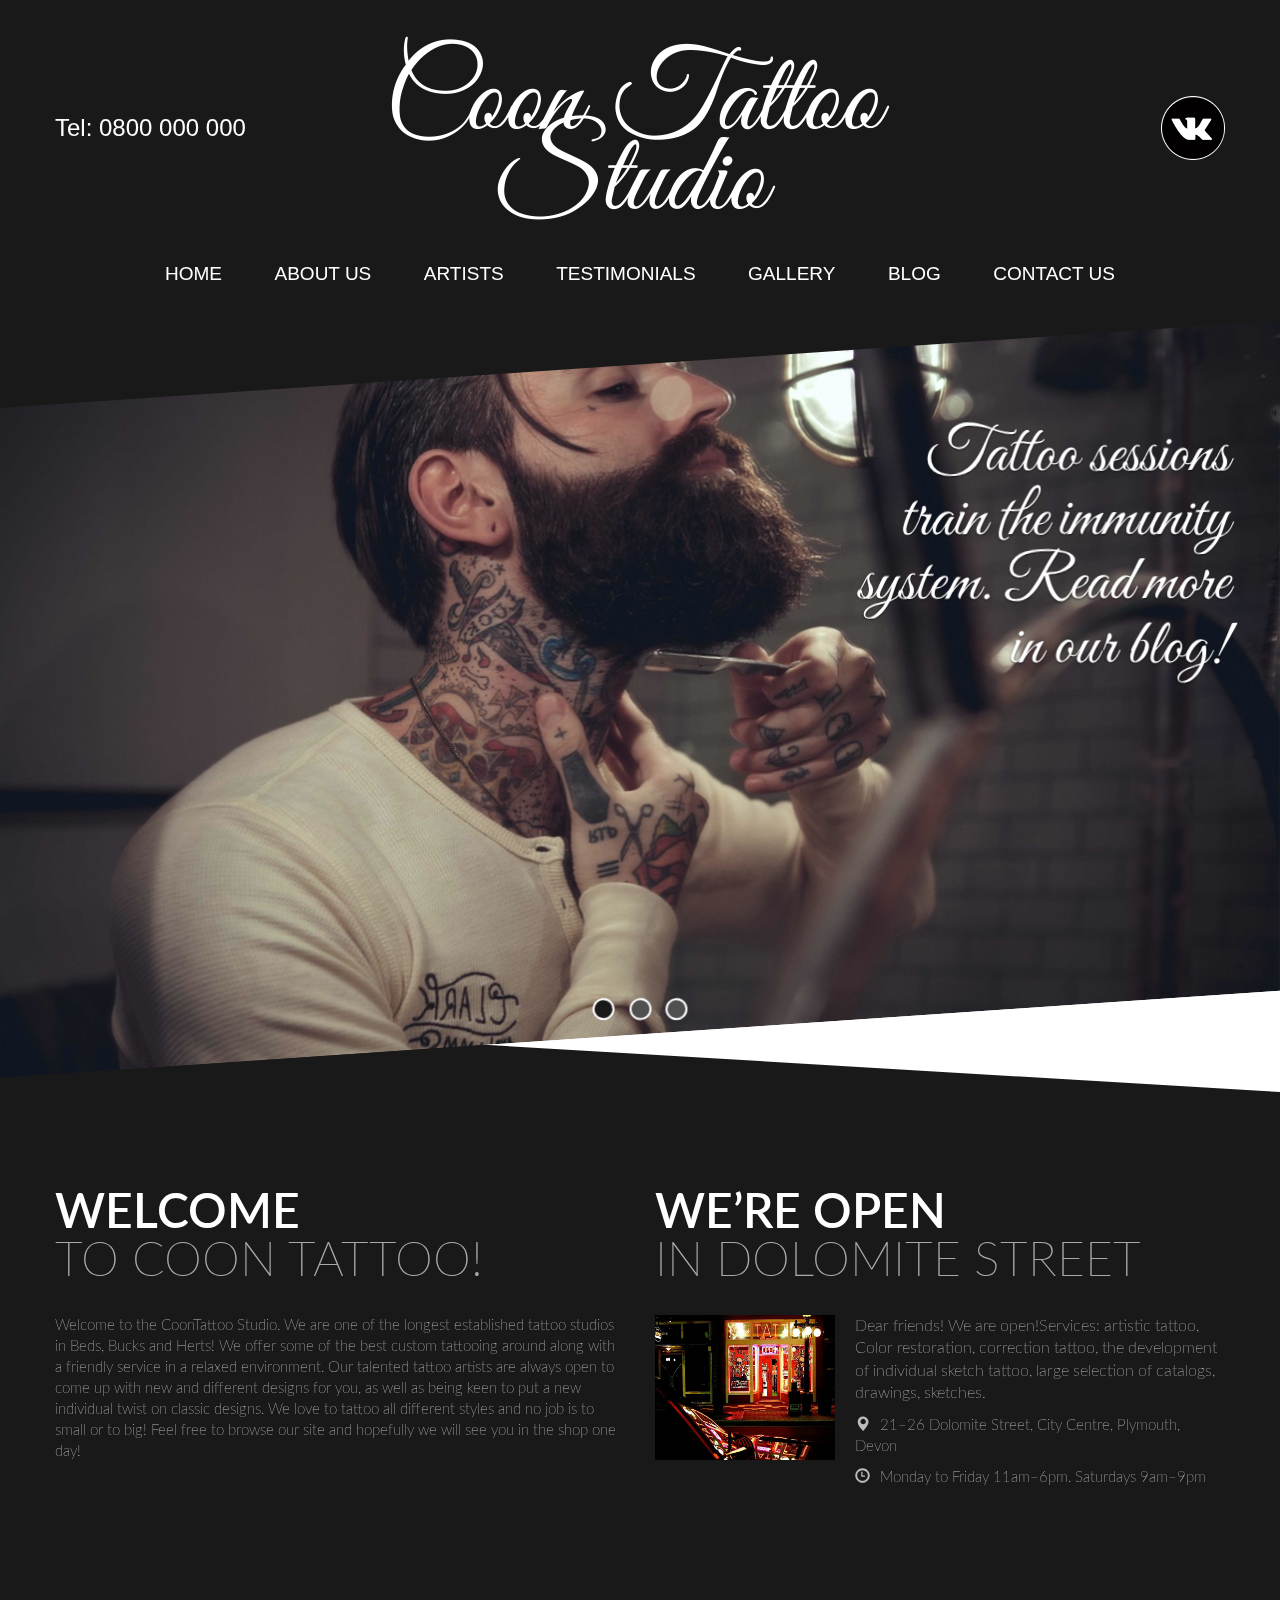
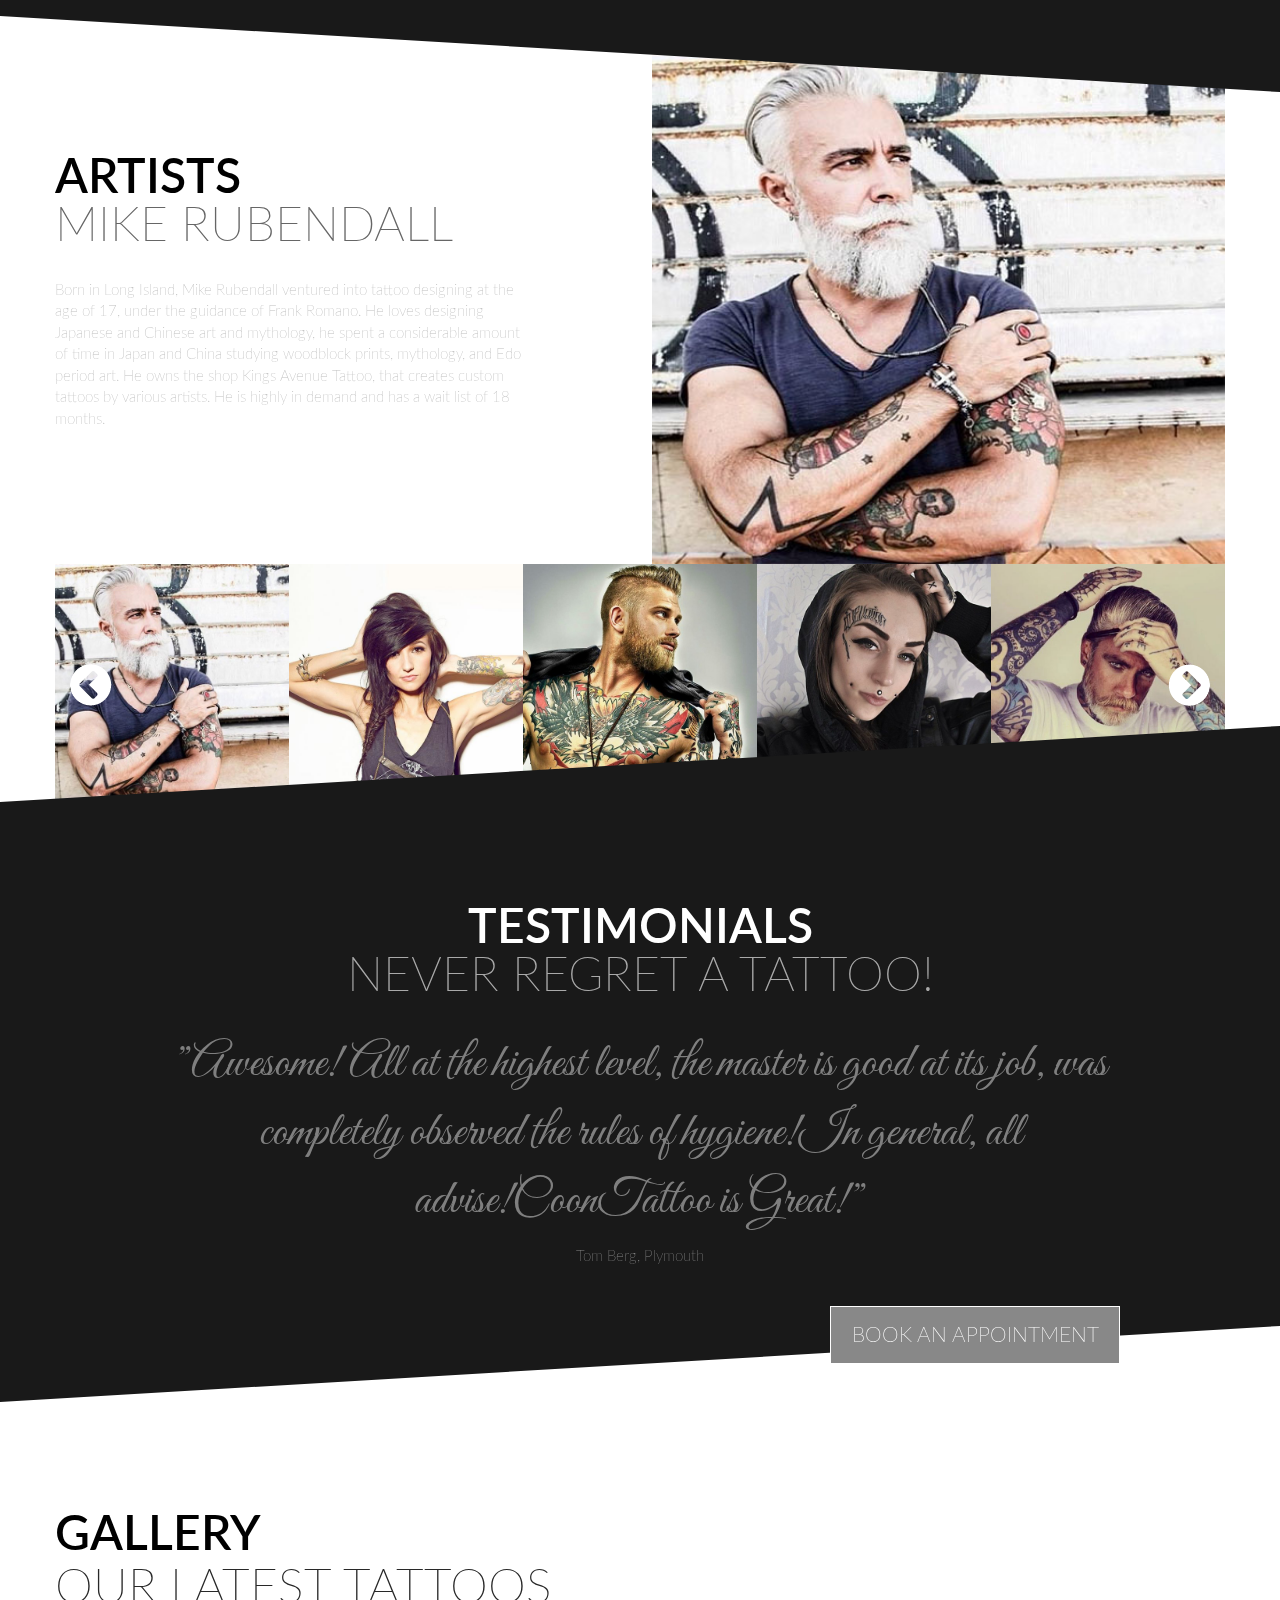
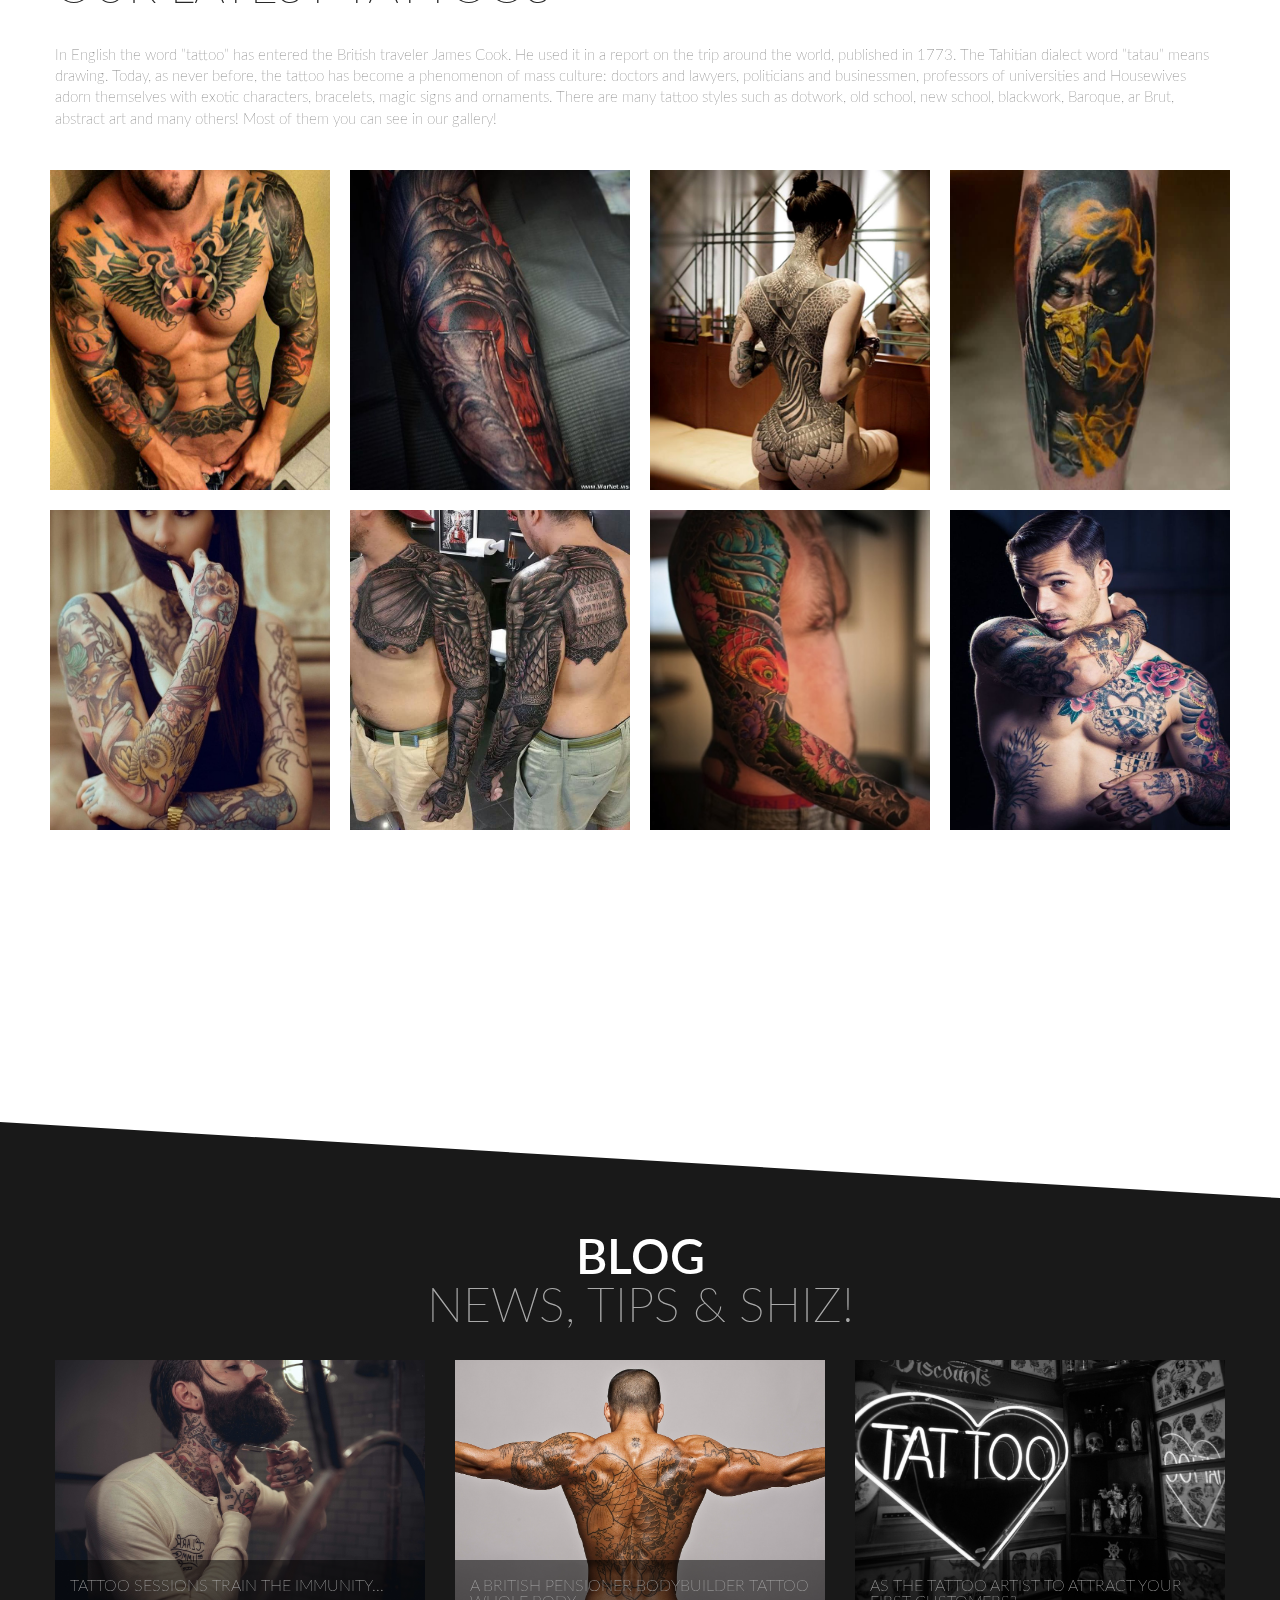
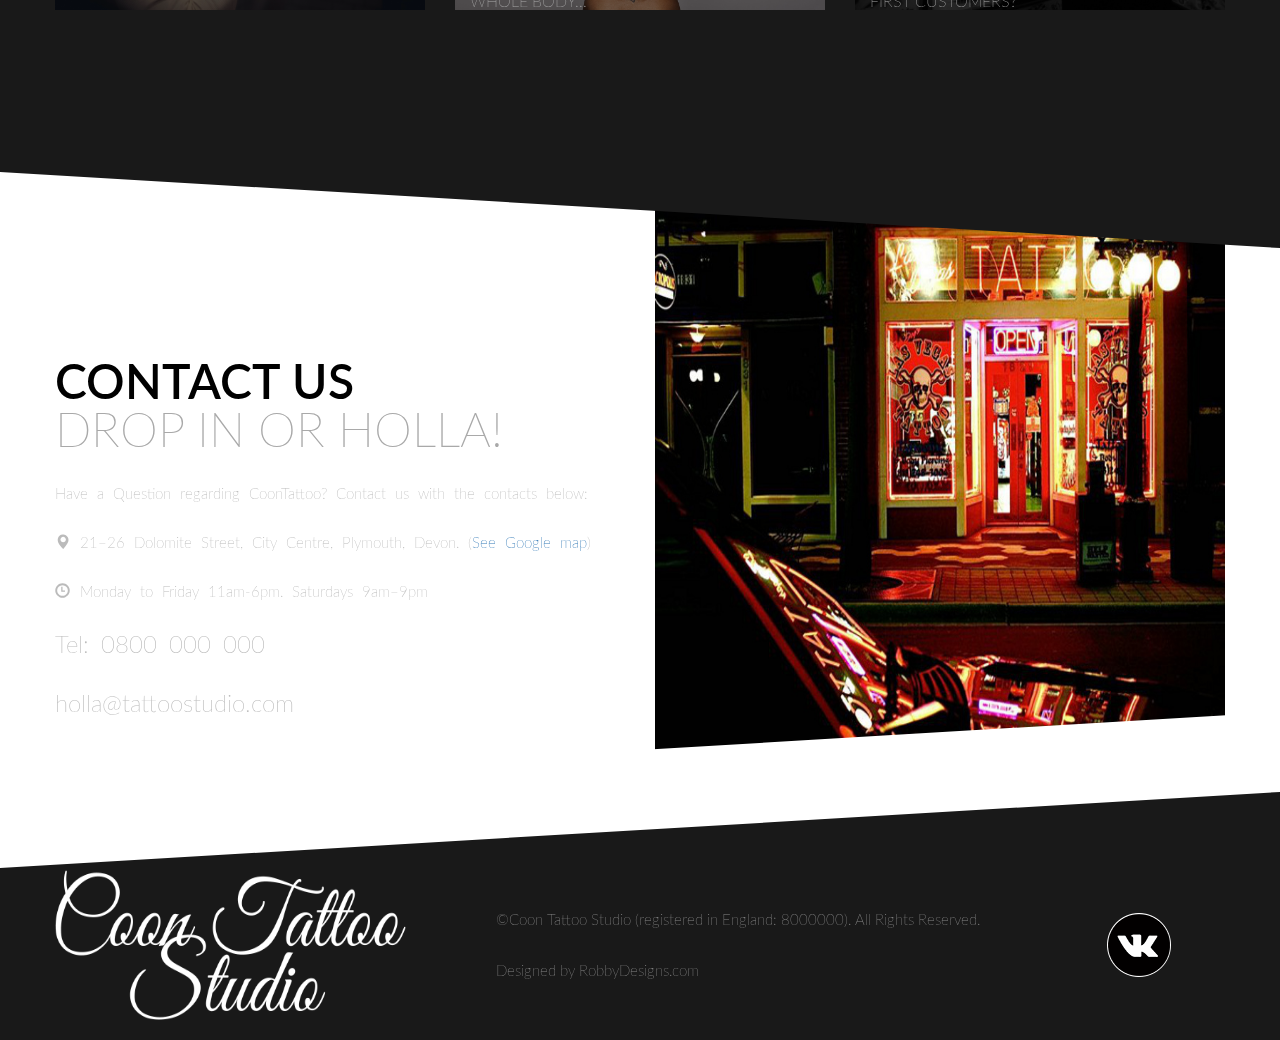
<file: index.html>
<!DOCTYPE html>
<html lang="en">
	<head>
		<meta charset="UTF-8">
		<meta http-equiv="X-UA-Compatible" content="IE=edge">
    	<meta name="viewport" content="width=device-width, initial-scale=1">
		<title>CoonTattoo Studio</title>
		<link href="bootstrap/css/bootstrap.css" rel="stylesheet">
		<link href="css/repeating-style.css" rel="stylesheet">
		<link href="css/responsive.css" rel="stylesheet">
		<link rel="shortcut icon" href="images/favicon.ico" type="image/x-icon">
		<link href="https://fonts.googleapis.com/css?family=Great+Vibes" rel="stylesheet">
 		<link rel="stylesheet" href="fancybox/jquery.fancybox.css" type="text/css" media="screen">
 		<link href="css/mainStyle.css" rel="stylesheet">
	</head>
	<body>
		<header class="main-head">
			<div class="head">
				<div class="burger" id="burger">
					<img src="images/raccoon-intro.png" alt="Coon Image Logo" title="Coon Logo">
				</div>
				<div id="TNum">Tel: 0800 000 000</div>
				<div id="logo">
					<img src="images/header/logo.png" alt="Tattoo Studio Logo" title="CoonTattoo logo">
				</div>
				<div id="VK">
					<a href="#" title="CoonTattoo VKontakte Group">
						<img src="images/header/vk_icon.png" alt="CoonTattoo VK group" title="CoonTattoo VK link">
					</a>
				</div>
			</div>
			<nav id="nav">
				<ul>
					<li><a href="index.html" title="Start Page">home</a></li>
					<li><a href="about-us.html" title="About us Page">about us</a></li>
					<li><a href="#" title="Artist Page">artists</a></li>
					<li><a href="testimonials.html" title="Testimonials Page">testimonials</a></li>
					<li><a href="gallery.html" title="Gallery Page">gallery</a></li>
					<li><a href="#" title="Blog Page">blog</a></li>
					<li><a href="contacts.html" title="Contact Us Page">contact us</a></li>
				</ul>
			</nav>
		</header>
		<div class="slider">
			<div id="slide-carousel_1" class="carousel fade" data-ride="carousel">
				<!-- Indicators -->
				<ol class="carousel-indicators">
					<li data-target="#slide-carousel_1" data-slide-to="0" class="active"></li>
					<li data-target="#slide-carousel_1" data-slide-to="1"></li>
					<li data-target="#slide-carousel_1" data-slide-to="2"></li>
				</ol>
				<!-- Wrapper for slides -->
				<div class="carousel-inner">
					<!-- Slide #1 -->
					<div class="item active">
						<img src="images/slider/img1.jpg" alt="News: tattoo and immune system" title="News: tattoo train the immune system">
						<div class="carousel-caption">
							<h3>Tattoo sessions train the immunity system. Read more in our blog!</h3>
 						</div>
					</div>
					<!-- Slide #2 -->
					<div class="item">
						<img src="images/slider/img2.jpg" alt="pensioner tattoo body" title="pensioner bodybuilder tattoo whole body">
						<div class="carousel-caption">
							<h3>A British pensioner bodybuilder tattoo whole body... Read more in our blog!</h3>
 						</div>
					</div>
					<!-- Slide #3 -->
					<div class="item">
						<img src="images/slider/img3.jpg" alt="first customers" title="How to attract new customers?">
						<div class="carousel-caption">
							<h3>How the tattoo master should attract his first customers? Read more in our blog!</h3>
 						</div>
					</div>
				</div>
			</div>
		</div>
		<section class="introduce">
			<div class="main-container">
				<div class="welcome">
					<h3><span>welcome</span><br>to coon tattoo!</h3>
					<p>Welcome to the CoonTattoo Studio. We are one of the longest established tattoo studios in Beds, Bucks and Herts! We offer some of the best custom tattooing around along with a friendly service in a relaxed environment. Our talented tattoo artists are always open to come up with new and different designs for you, as well as being keen to put a new individual twist on classic designs. We love to tattoo all different styles and no job is to small or to big! Feel free to browse our site and hopefully we will see you in the shop one day!</p>
				</div>
				<div class="street">
					<h3><span>we&#8217;re open</span><br>in dolomite street</h3>
					<img src="images/tatto-bild.jpg" alt="Tattoo Studio photo" title="Photo of CoonTattoo building">
					<div class="work-info">
						<p>Dear friends! We are open!Services: artistic tattoo, Color restoration, correction tattoo, the development of individual sketch tattoo, large selection of catalogs, drawings, sketches.</p>
						<p><span class="glyphicon glyphicon-map-marker"></span>21&#8211;26 Dolomite Street, City Centre, Plymouth, Devon</p>
						<p><span class="glyphicon glyphicon-time"></span>Monday to Friday 11am&#8211;6pm. Saturdays 9am&#8211;9pm</p>
					</div>
				</div>
			</div>
		</section>
		<section class="masters">
			<div id="slide-carousel_2" class="carousel fade" data-ride="carousel">
				<!-- Wrapper for slides -->
				<div class="carousel-inner">
					<!-- Slide #1 -->
					<div class="item active new-item">
						<div class="txt-info">
							<h3><a href="#">artists</a><br>Mike Rubendall</h3>
							<p>Born in Long Island, Mike Rubendall ventured into tattoo designing at the age of 17, under the guidance of Frank Romano. He loves designing Japanese and Chinese art and mythology, he spent a considerable amount of time in Japan and China studying woodblock prints, mythology, and Edo period art. He owns the shop Kings Avenue Tattoo, that creates custom tattoos by various artists. He is highly in demand and has a wait list of 18 months.
							</p>
						</div>
						<img src="images/masters-slider/img_1.jpg" alt="Tattoo master Mike Rubendall" title="Mike Rubendall
						posing on wall background">
					</div>
					<!-- Slide #2 -->
					<div class="item new-item">
						<div class="txt-info">
							<h3><a href="#">artists</a><br>Stephanie Tamez</h3>
							<p>Born in San Antonio, Stephanie Tamez had a degree in graphic design before she started working as a tattoo artist in San Francisco. She is currently the co-owner of Saved Tattoo, and loves designing classic, religious motifs, and typography. She also teaches tattoo design at the School of Visual Art. Her works have been on several important publications and magazines.
							</p>
						</div>
						<img src="images/masters-slider/img_2.jpg" alt="Tattoo master Stephanie Tamez" title="Stephanie Tamez photo on white background">
					</div>
					<!-- Slide #3 -->
					<div class="item new-item">
						<div class="txt-info">
							<h3><a href="#">artists</a><br>Dave Tedder</h3>	
							<p>Born in the South Carolina, Dave Tedder knew when he was 10 years old that he wanted to become a tattoo artist. He started by becoming a piercer in South Kakalac, he moved to Fort Lauderdale to continue with his apprenticeship, where he found his mentor Holden Ritchison. He loves designing on neo-traditional Americana, Japanese art, and black and gray realism. He tattoos by appointment only.
							</p>
						</div>
						<img src="images/masters-slider/img_3.jpg" alt="Tattoo master Dave Tedder" title="Dave Tedder with naked top posing for a photo">
					</div>
					<!-- Slide #4 -->
					<div class="item new-item">
						<div class="txt-info">
							<h3><a href="google.com">artists</a><br>Kat Von D</h3>
							<p>Born in Mexico, Kat Von D was greatly influenced into art by her maternal grandmother. She had her first tattoo at the age of 14, an old English ''J'' on her ankle as a tribute to a love gone by. She dropped out of school to pursue her dream and started working at Sin City Tattoo and moved to Blue Bird Tattoo in Pasadena.
							</p>
						</div>
						<img src="images/masters-slider/img_4.jpg" alt="Tattoo master Kat Von D" title="Kat Von D makes a selfie">
					</div>
					<!-- Slide #5 -->
					<div class="item new-item">
						<div class="txt-info">
							<h3><a href="#">artists</a><br>Anil Gupta</h3>
							<p>Born in India, Anil Gupta started out in the city of Mumbai, in the early 1980s, and he reminisces that he was one of the few tattoo artists in the city at that time. He moved to the U.S. to pursue his dream, where he opened his own studio Inkline in New York. He is immensely popular for his reproductions of old master painting designs, and boosts a client list of celebrities with a six-month wait list.
							</p>	
						</div>
						<img src="images/masters-slider/img_5.jpg" alt="Tattoo master Anil Gupta" title="Bearded, tattooed Anil Gupta combs his hair">
					</div>
				</div>
				<!-- slider indicators -->
				<ol class="carousel-indicators new">
					<!-- Indicator #1 -->
					<li data-target="#slide-carousel_2" data-slide-to="0" class="active">
						<img src="images/masters-slider/img_1.jpg" alt="Tattoo master Mike Rubendall" title="Mike Rubendall
						posing on wall background">
						<div class="hide-block">
							<h4>Mike Rubendall</h4>
							<p>Tattoo Master</p>
						</div>
					</li>
					<!-- Indicator #2 -->
					<li data-target="#slide-carousel_2" data-slide-to="1">
						<img src="images/masters-slider/img_2.jpg" alt="Tattoo master Stephanie Tamez" title="Stephanie Tamez photo on white background">
						<div class="hide-block">
							<h4>Stephanie Tamez</h4>
							<p>Tattoo Master</p>
						</div>
					</li>
					<!-- Indicator #3 -->
					<li data-target="#slide-carousel_2" data-slide-to="2">
						<img src="images/masters-slider/img_3.jpg" alt="Tattoo master Dave Tedder" title="Dave Tedder with naked top posing for a photo">
						<div class="hide-block">
							<h4>Dave Tedder</h4>
							<p>Tattoo Master</p>
						</div>
					</li>
					<!-- Indicator #4 -->
					<li data-target="#slide-carousel_2" data-slide-to="3">
						<img src="images/masters-slider/img_4.jpg" alt="Tattoo master Kat Von D" title="Kat Von D makes a selfie">
						<div class="hide-block">
							<h4>Kat Von D</h4>
							<p>Tattoo Master</p>
						</div>
					</li>
					<!-- Indicator #5 -->
					<li data-target="#slide-carousel_2" data-slide-to="4">
						<img src="images/masters-slider/img_5.jpg" alt="Tattoo master Anil Gupta" title="Bearded, tattooed Anil Gupta combs his hair">
						<div class="hide-block">
							<h4>Anil Gupta</h4>
							<p>Tattoo Master</p>
						</div>
					</li>
				</ol>
				<a class="carousel-control left" href="#slide-carousel_2" data-slide="prev">
				</a>
				<a class="carousel-control right" href="#slide-carousel_2" data-slide="next">
				</a>
			</div>
		</section>
		<section class="testimonials">
			<div class="active-testimonial">
				<h3><span>testimonials</span><br>never regret a tattoo!</h3>
				<p>&#8221;Awesome! All at the highest level, the master is good at its job, was completely observed the rules of hygiene!In general, all advise!CoonTattoo is Great!&#8221;</p>
				<p class="testim-author">Tom Berg, Plymouth</p>
				<div class="add-testimonial">book an appointment</div>
			</div>
		</section>
		<section class="gallery">
			<div class="gallery-title">
				<h3><span>gallery</span><br>our latest tattoos</h3>
				<p>In English the word &#8221;tattoo&#8221; has entered the British traveler James Cook. He used it in a report on the trip around the world, published in 1773. The Tahitian dialect word &#8221;tatau&#8221; means drawing. Today, as never before, the tattoo has become a phenomenon of mass culture: doctors and lawyers, politicians and businessmen, professors of universities and Housewives adorn themselves with exotic characters, bracelets, magic signs and ornaments. There are many tattoo styles such as dotwork, old school, new school, blackwork, Baroque, ar Brut, abstract art and many others! Most of them you can see in our gallery!</p>
			</div>
			<div class="container">
				<div class="row">
					<div class="col-md-3 col-sm-4 col-xs-6 thumb">
       					<a class="fancyimage" rel="group" href="images/gallery/img1.jpg">
            				<img class="img-responsive" src="images/gallery/img1.jpg" alt="men tattoo on chest" title="Beautiful color tattoo on chest">
       					</a>
      				</div>
      				<div class="col-md-3 col-sm-4 col-xs-6 thumb">
        				<a class="fancyimage" rel="group" href="images/gallery/img2.jpg">
          					<img class="img-responsive" src="images/gallery/img2.jpg" alt="colored tattoo on his arm" title="Beautiful color tattoo of the skeleton in the helmet">
        				</a>
      				</div>
      				<div class="col-md-3 col-sm-4 col-xs-6 thumb">
       					<a class="fancyimage" rel="group" href="images/gallery/img3.jpg">
            				<img class="img-responsive" src="images/gallery/img3.jpg" alt="Tattoo on the back girl" title="tattoo on the whole back of the girl">
       					</a>
      				</div>
      				<div class="col-md-3 col-sm-4 col-xs-6 thumb">
        				<a class="fancyimage" rel="group" href="images/gallery/img4.jpg">
          					<img class="img-responsive" src="images/gallery/img4.jpg" alt="mortal combat tattoo" title="Scorpion from Mortal Combat tattoo on the arm">
        				</a>
      				</div>
      				<div class="col-md-3 col-sm-4 col-xs-6 thumb">
       					<a class="fancyimage" rel="group" href="images/gallery/img5.jpg">
            				<img class="img-responsive" src="images/gallery/img5.jpg" alt="Girls tattooed arms" title="Beautiful tattoes on girl arms">
       					</a>
      				</div>
      				<div class="col-md-3 col-sm-4 col-xs-6 thumb">
        				<a class="fancyimage" rel="group" href="images/gallery/img6.jpg">
          					<img class="img-responsive" src="images/gallery/img6.jpg" alt="men tattoo on whole arm" title="Cool black tattoo on men's arm">
        				</a>
      				</div>
      				<div class="col-md-3 col-sm-4 col-xs-6 thumb">
       					<a class="fancyimage" rel="group" href="images/gallery/img7.jpg">
            				<img class="img-responsive" src="images/gallery/img7.jpg" alt="men tattoo on whole arm" title="Cool black tattoo on men's arm">
       					</a>
      				</div>
      				<div class="col-md-3 col-sm-4 col-xs-6 thumb">
        				<a class="fancyimage" rel="group" href="images/gallery/img8.jpg">
          					<img class="img-responsive" src="images/gallery/img8.jpg" alt="men tattoo on chest" title="Beautiful heart tattoo on men's chest">
        				</a>
      				</div>
				</div>
			</div>
		</section>
		<section class="blog">
			<div class="blog-container">
				<div class="blog-headding">
					<h3><span>blog</span><br>news, tips &#38; shiz!</h3>
				</div>
				<div class="blog-posts">
					<div class="first main-post">
						<div class="post-one">
							<h3>Tattoo sessions train the immunity...</h3>
							<p>Tattoo boosts immunity&#8211;repeated sessions of tattoo train the immune system...</p>
							<div class="btn"><a href="https://tattootoday.org/tattoo-history/tattoo-press/tattoo-sessions-train-the-immunity" title="News:">read post</a></div>
							<p>27 July&#8195;|&#8195;by Stevie Ipsum&#8195;|&#8195;125 comments</p>
						</div>
					</div>
					<div class="second main-post">
						<div class="post-one">
							<h3>A British pensioner bodybuilder tattoo whole body...</h3>
							<p>The British resident of Manchester, who is engaged in bodybuilding...</p>
							<div class="btn"><a href="https://tattootoday.org/tattoo-history/tattoo-press/british-bodybuilder-retired-tattooed-the-whole-body">read post</a></div>
							<p>27 July&#8195;|&#8195;by Stevie Ipsum&#8195;|&#8195;125 comments</p>
						</div>
					</div>
					<div class="third main-post">
						<div class="post-one">
							<h3>As the tattoo artist to attract your first customers?</h3>
							<p>Customer first is always very difficult, but usually not in a tattoo...</p>
							<div class="btn"><a href="http://anytattoo.ru/blog/Marketing/89.html">READ POST</a></div>
							<p>27 July&#8195;|&#8195;by Stevie Ipsum&#8195;|&#8195;125 comments</p>
						</div>
					</div>
				</div>
			</div>
		</section>
		<section class="contacts">
			<div class="contact-board">
				<div class="contact-txt">
					<h3><span>contact us</span><br>drop in or holla!</h3>
					<p>Have a Question regarding CoonTattoo? Contact us with the contacts below:</p>
					<p><span class="glyphicon glyphicon-map-marker"></span>21&#8211;26 Dolomite Street, City Centre, Plymouth, Devon. (<a href="contacts.html">See Google map</a>)</p>
					<p><span class="glyphicon glyphicon-time"></span>Monday to Friday 11am-6pm. Saturdays 9am&#8211;9pm</p>
					<p id="contact-number">Tel: 0800 000 000</p>
					<p>holla@tattoostudio.com</p>
				</div>
				<div class="contact-photo">
					<img src="images/tatto-bild.jpg" alt="CoonTattoo building" title="CoonTattoo building photo on the night">
				</div>
			</div>
		</section>
		<footer>
			<div class="white">
			</div>
			<div class="black">
				<div class="footer-content">
					<div class="footer-logo">
						<img src="images/header/logo.png" alt="Tattoo Studio Logo" title="CoonTattoo logo">
					</div>
					<div class="footer-txt">
						<p>&#169;Coon Tattoo Studio (registered in England: 8000000). All Rights Reserved.</p>
						<p>Designed by <a href="http://RobbyDesigns.com">RobbyDesigns.com</a></p>
					</div>
					<div class="footer-icon">
						<img src="images/header/vk_icon.png" alt="CoonTattoo VK group" title="CoonTattoo VK link">
					</div>
				</div>
			</div>
		</footer>
		<div id="navigation">
			<ul>
				<li class="headdings">Menu</li>
				<li><a href="index.html" title="Start Page">Home</a></li>
				<li><a href="about-us.html" title="About us Page">About us</a></li>
				<li><a href="#" title="Artist Page">Artists</a></li>
				<li><a href="testimonials.html" title="Testimonials Page">Testimonials</a></li>
				<li><a href="gallery.html" title="Gallery Page">Gallery</a></li>
				<li><a href="#" title="Blog Page">Blog</a></li>
				<li><a href="contacts.html" title="Contact Us Page">Contact us</a></li>
				<li id="cls" class="headdings">Close</li>
			</ul>
		</div>
		<script src="https://ajax.googleapis.com/ajax/libs/jquery/1.12.4/jquery.js"></script>
		<script src="bootstrap/js/bootstrap.js"></script> 
  		<script type="text/javascript" src="fancybox/jquery.fancybox.pack.js"></script> 
  		<script type="text/javascript" src="js/menu.js"></script> 
  		<script type="text/javascript"> 
   			$(document).ready(function() { 
     		$("a.fancyimage").fancybox(); 
    		}); 
  		</script>
	</body>
</html>
</file>
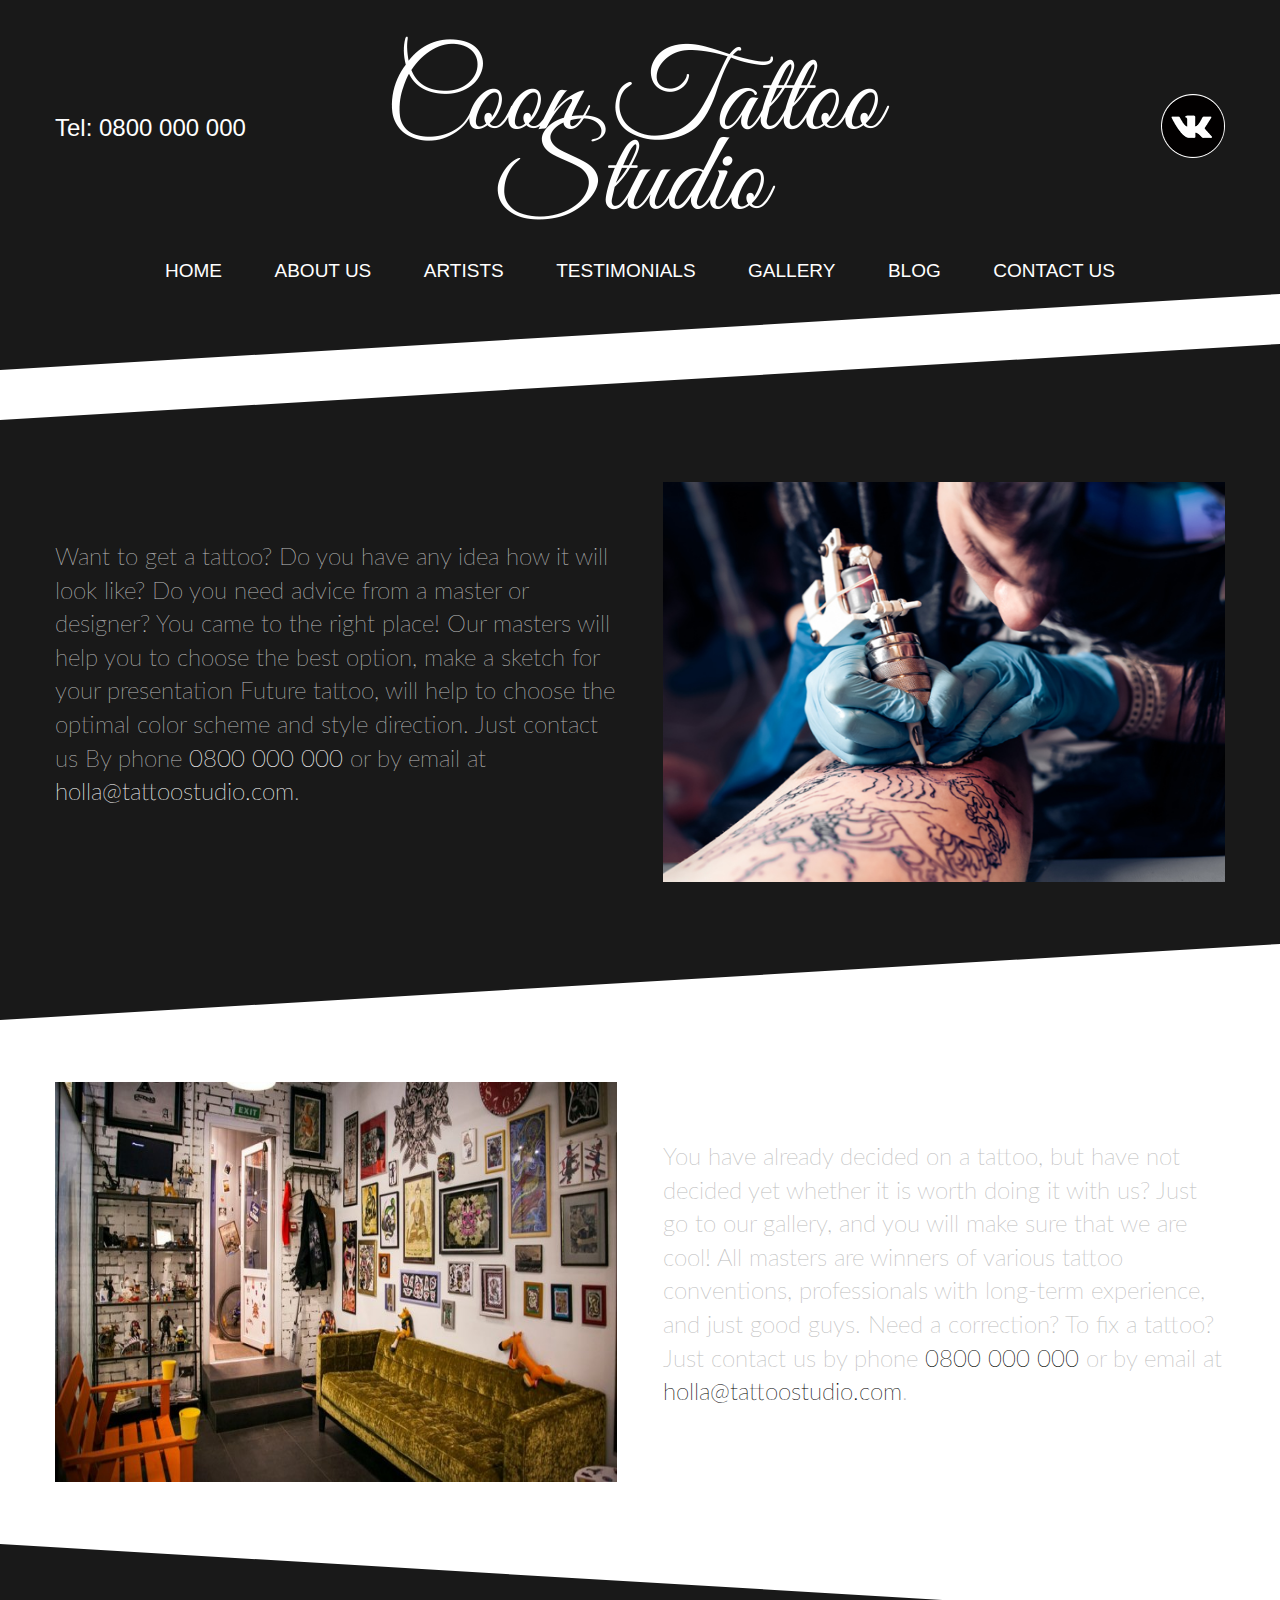
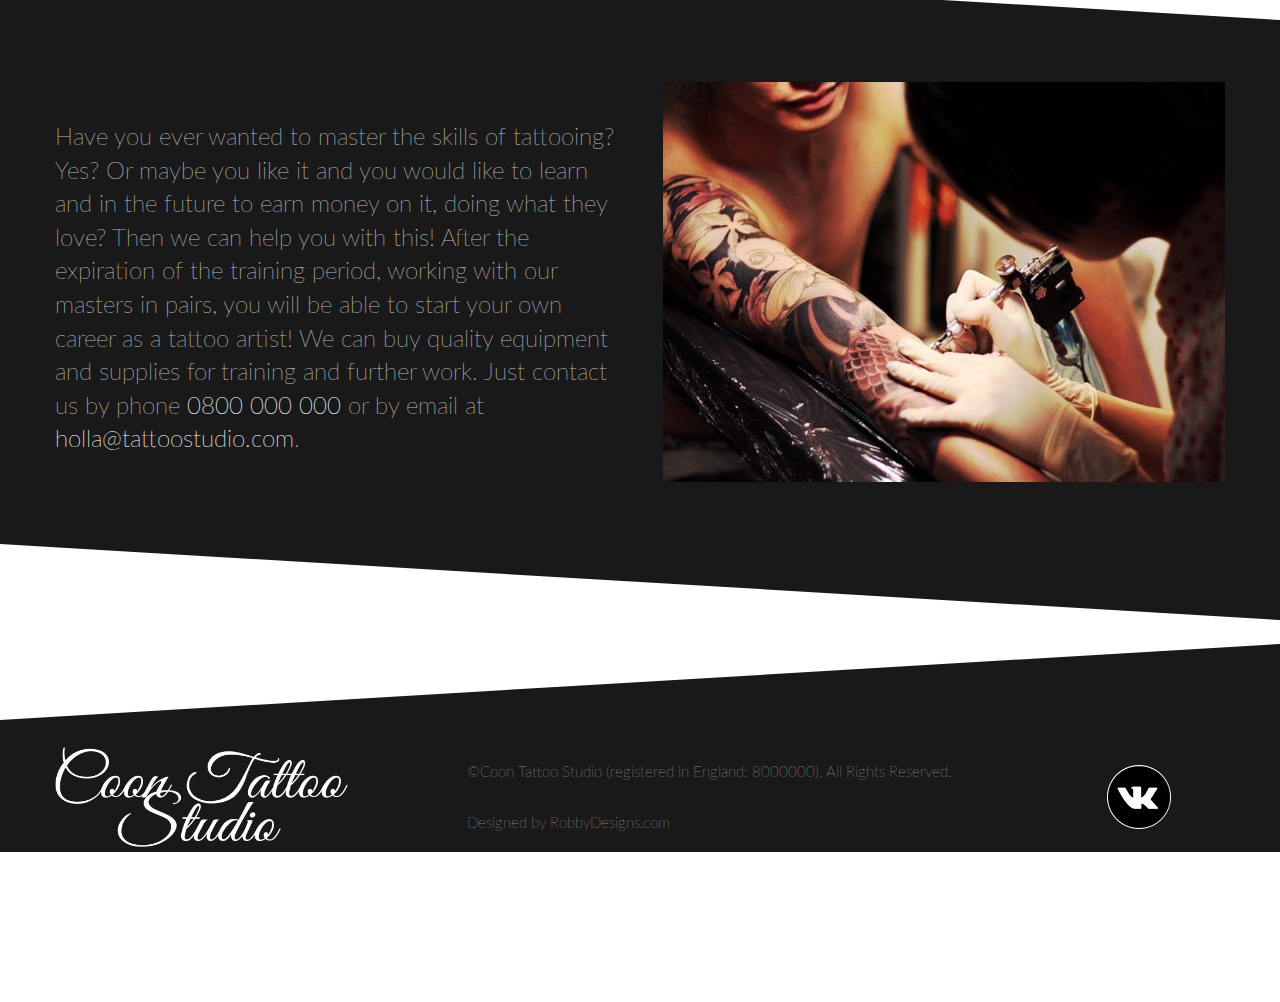
<file: about-us.html>
<!DOCTYPE html>
<html>
  <head>
    <meta charset="UTF-8">
    <meta http-equiv="X-UA-Compatible" content="IE=edge">
      <meta name="viewport" content="width=device-width, initial-scale=1">
    <title>About CoonTattoo</title>
    <link href="css/about-us-style.css" rel="stylesheet">
    <link href="css/repeating-style.css" rel="stylesheet">
    <link href="css/repeating-head-footer-style.css" rel="stylesheet">
    <link rel="shortcut icon" href="images/favicon.ico" type="image/x-icon">
    <link href="https://fonts.googleapis.com/css?family=Great+Vibes" rel="stylesheet">
  </head>
  <body>
  <header class="main-head">
        <div class="head">
          <div class="burger" id="burger">
        <img src="images/raccoon-intro.png" alt="Coon Image Logo" title="Coon Logo">
      </div>
          <div id="TNum">Tel: 0800 000 000</div>
          <div id="logo">
            <img src="images/header/logo.png" alt="Tattoo Studio Logo" title="CoonTattoo logo">
          </div>
          <div id="VK">
        <a href="#" title="CoonTattoo VKontakte Group">
          <img src="images/header/vk_icon.png" alt="CoonTattoo VK group" title="CoonTattoo VK link">
        </a>
      </div>
    </div>
    <nav id="nav">
      <ul>
        <li><a href="index.html" title="Start Page">home</a></li>
        <li><a href="about-us.html" title="About us Page">about us</a></li>
        <li><a href="#" title="Artist Page">artists</a></li>
        <li><a href="testimonials.html" title="Testimonials Page">testimonials</a></li>
        <li><a href="gallery.html" title="Gallery Page">gallery</a></li>
        <li><a href="#" title="Blog Page">blog</a></li>
        <li><a href="contacts.html" title="Contact Us Page">contact us</a></li>
      </ul>
    </nav>
    </header>
  <section class="t-style">
    <div class="container">
      <div>
        <p>Want to get a tattoo? Do you have any idea how it will look like? Do you need advice from a master or designer?
        You came to the right place! Our masters will help you to choose the best option, make a sketch for your presentation
        Future tattoo, will help to choose the optimal color scheme and style direction. Just contact us
        By phone <span>0800 000 000</span> or by email at <span>holla@tattoostudio.com</span>.</p>
      </div>
      <div class="fade">
        <img src="images/style.jpg" alt="tattoo style pic" title="tattoo style pic">
      </div>
    </div>
  </section>
  <section class="t-signup ">
    <div class="container sec">
      <div class="fade">
        <img src="images/register.jpg" alt="sign in" title="sign in pic">
      </div>
      <div>
        <p>You have already decided on a tattoo, but have not decided yet whether it is worth doing it with us? Just go to our gallery,
        and you will make sure that we are cool! All masters are winners of various tattoo conventions, professionals with long-term
        experience, and just good guys. Need a correction? To fix a tattoo? Just contact us
        by phone <span class="t-black">0800 000 000</span> or by email at <span class="t-black">holla@tattoostudio.com</span>.</p>
      </div>
    </div>
  </section>
  <section class="education">
    <div class="container third">
      <div>
        <p>Have you ever wanted to master the skills of tattooing? Yes? Or maybe you like it and you would like to learn and in the future to earn money on it, doing what they love? Then we can help you with this! After the expiration of the training period, working with our masters in pairs, you will be able to start your own career as a tattoo artist! We can buy quality equipment and supplies for training and further work. Just contact us by phone <span>0800 000 000</span> or by email at <span>holla@tattoostudio.com</span>.</p>
      </div>
      <div class="fade">
        <img src="images/education.jpg" alt="tattoo education" title="tattoo education pic">
      </div>
    </div>
  </section>
  <footer>
    <div class="white">
    </div>
    <div class="black">
      <div class="footer-content">
        <div class="footer-logo">
          <img src="images/header/logo.png" alt="Tattoo Studio Logo" title="CoonTattoo logo">
        </div>
        <div class="footer-txt">
          <p>&#169;Coon Tattoo Studio (registered in England: 8000000). All Rights Reserved.</p>
          <p>Designed by <a href="http://RobbyDesigns.com">RobbyDesigns.com</a></p>
        </div>
        <div class="footer-icon">
          <img src="images/header/vk_icon.png" alt="CoonTattoo VK group" title="CoonTattoo VK link">
        </div>
      </div>
    </div>
  </footer>
  <div id="navigation">
    <ul>
      <li class="headdings">Menu</li>
      <li><a href="index.html" title="Start Page">Home</a></li>
      <li><a href="about-us.html" title="About us Page">About us</a></li>
      <li><a href="#" title="Artist Page">Artists</a></li>
      <li><a href="testimonials.html" title="Testimonials Page">Testimonials</a></li>
      <li><a href="gallery.html" title="Gallery Page">Gallery</a></li>
      <li><a href="#" title="Blog Page">Blog</a></li>
      <li><a href="contacts.html" title="Contact Us Page">Contact us</a></li>
      <li id="cls" class="headdings">Close</li>
    </ul>
  </div>
  <script type="text/javascript" src="js/menu.js"></script>
  </body>
</html>
</file>
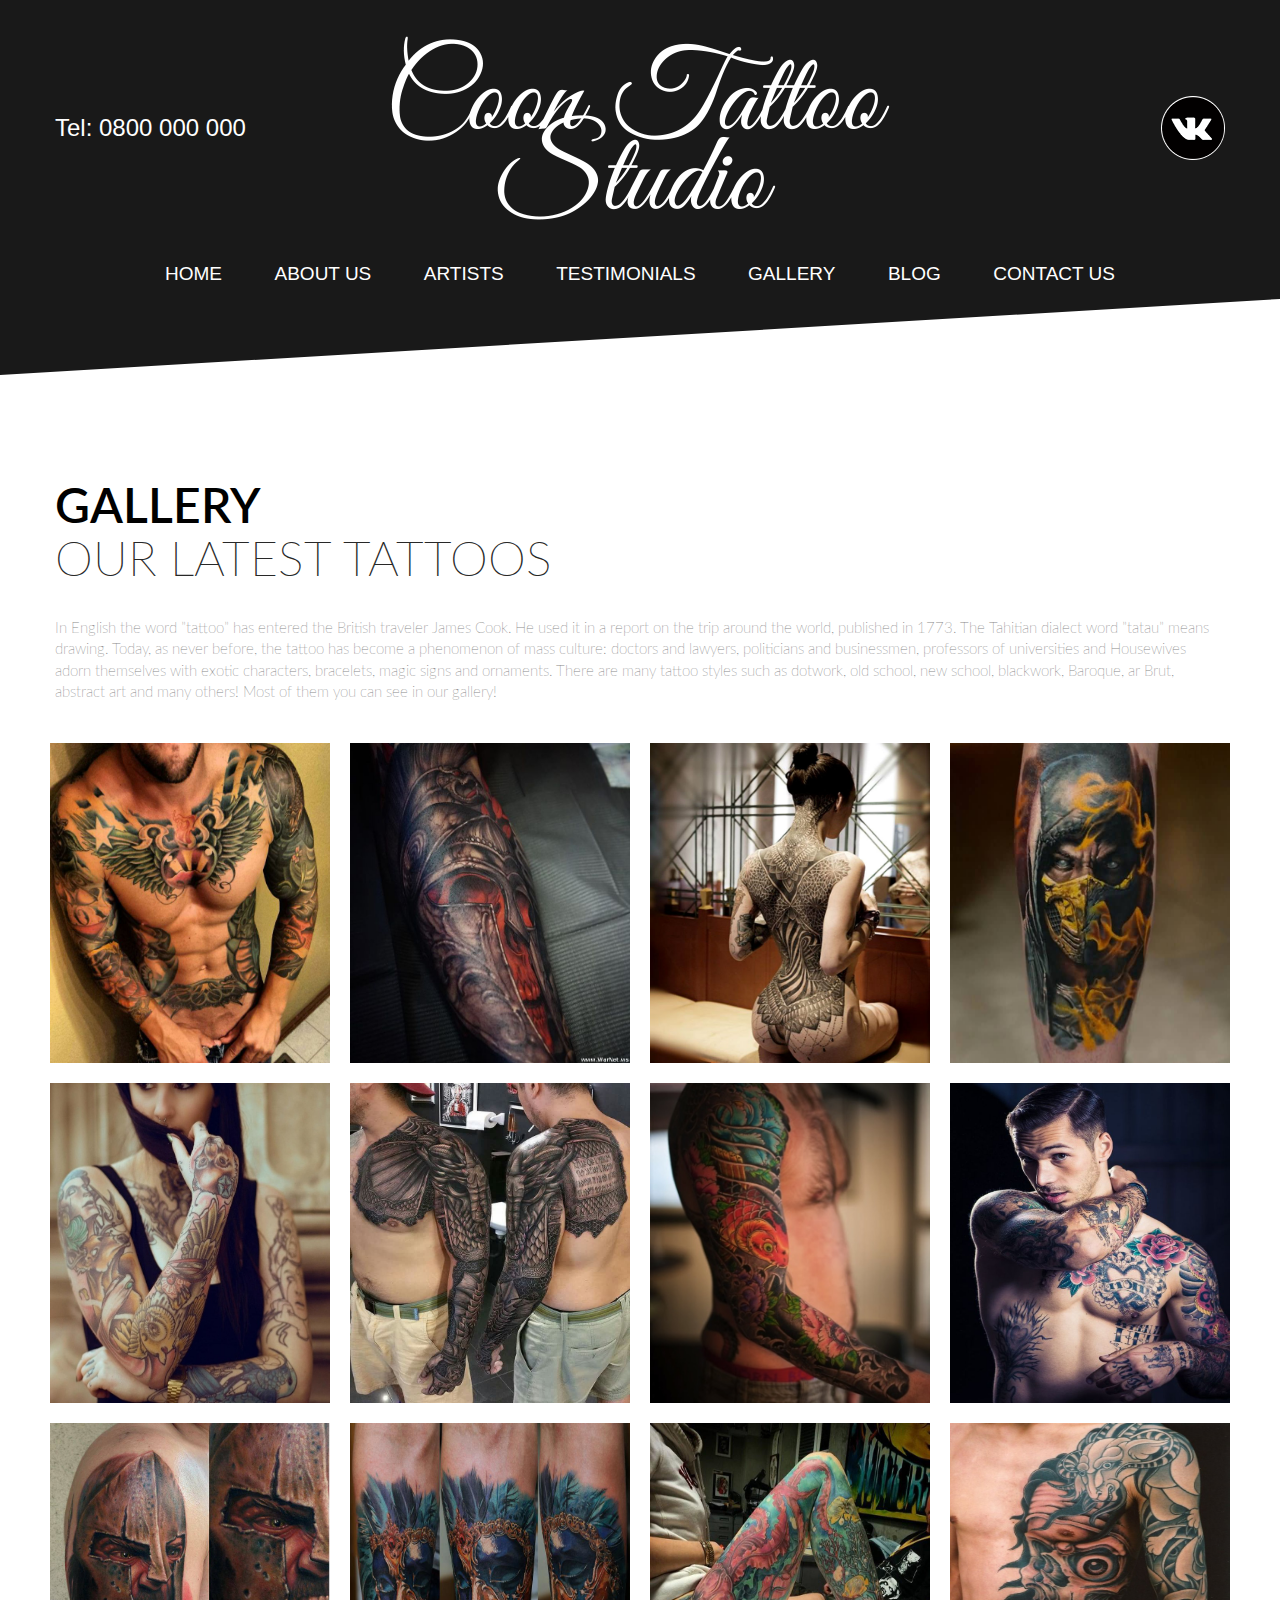
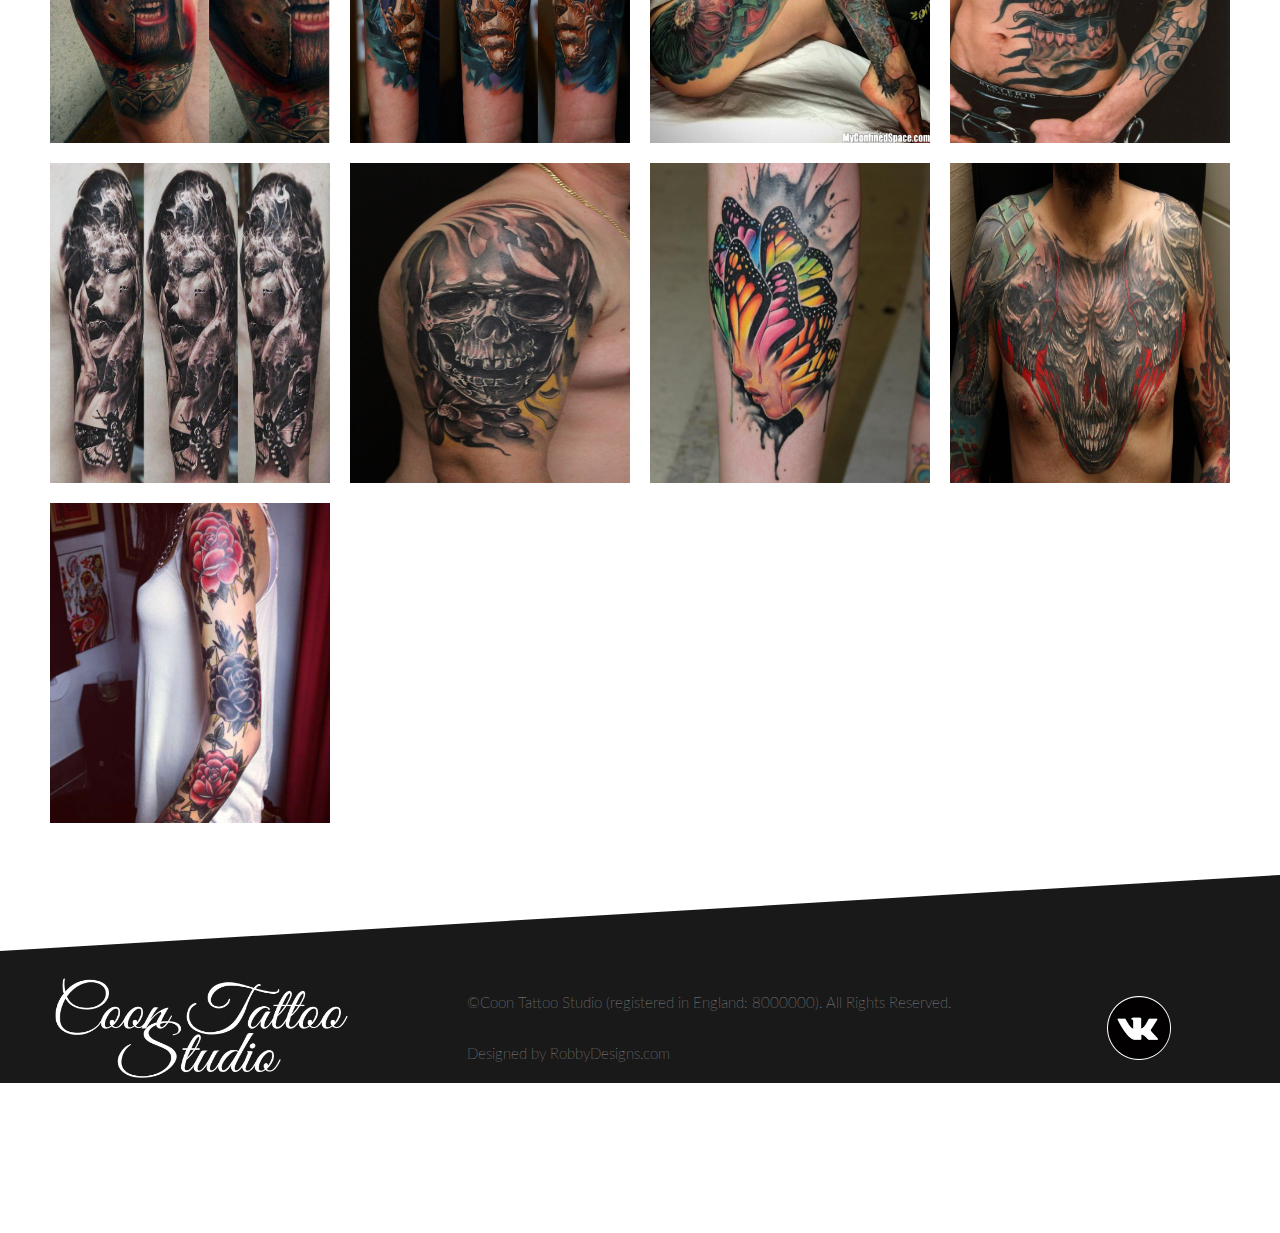
<file: gallery.html>
<!DOCTYPE html>
<html lang="en">
	<head>
		<meta charset="UTF-8">
		<meta http-equiv="X-UA-Compatible" content="IE=edge">
    <meta name="viewport" content="width=device-width, initial-scale=1">
		<title>CoonTattoo Gallery</title>
		<link href="bootstrap/css/bootstrap.css" rel="stylesheet">
    <link href="css/gallery-page-styles.css" rel="stylesheet">
    <link href="css/repeating-style.css" rel="stylesheet">
		<link href="css/repeating-head-footer-style.css" rel="stylesheet">
		<link rel="shortcut icon" href="images/favicon.ico" type="image/x-icon">
		<link href="https://fonts.googleapis.com/css?family=Great+Vibes" rel="stylesheet">
 		<link rel="stylesheet" href="fancybox/jquery.fancybox.css" type="text/css" media="screen">
	</head>
	<body>
    <header class="main-head">
      <div class="head">
        <div class="burger" id="burger">
          <img src="images/raccoon-intro.png" alt="Coon Image Logo" title="Coon Logo">
        </div>
        <div id="TNum">Tel: 0800 000 000</div>
          <div id="logo">
            <img src="images/header/logo.png" alt="Tattoo Studio Logo" title="CoonTattoo logo">
          </div>
        <div id="VK">
          <a href="#" title="CoonTattoo VKontakte Group">
            <img src="images/header/vk_icon.png" alt="CoonTattoo VK group" title="CoonTattoo VK link">
          </a>
        </div>
      </div>
      <nav id="nav">
        <ul>
          <li><a href="index.html" title="Start Page">home</a></li>
          <li><a href="about-us.html" title="About us Page">about us</a></li>
          <li><a href="#" title="Artist Page">artists</a></li>
          <li><a href="testimonials.html" title="Testimonials Page">testimonials</a></li>
          <li><a href="gallery.html" title="Gallery Page">gallery</a></li>
          <li><a href="#" title="Blog Page">blog</a></li>
          <li><a href="contacts.html" title="Contact Us Page">contact us</a></li>
        </ul>
      </nav>
    </header>
		<section class="gallery">
			<div class="gallery-title">
				<h3><span>gallery</span><br>our latest tattoos</h3>
				<p>In English the word &#8221;tattoo&#8221; has entered the British traveler James Cook. He used it in a report on the trip around the world, published in 1773. The Tahitian dialect word &#8221;tatau&#8221; means drawing. Today, as never before, the tattoo has become a phenomenon of mass culture: doctors and lawyers, politicians and businessmen, professors of universities and Housewives adorn themselves with exotic characters, bracelets, magic signs and ornaments. There are many tattoo styles such as dotwork, old school, new school, blackwork, Baroque, ar Brut, abstract art and many others! Most of them you can see in our gallery!</p>
			</div>
      <div class="container">
      	<div class="row">
      		<div class="col-md-3 col-sm-4 col-xs-6 thumb">
       			<a class="fancyimage" rel="group" href="images/gallery/img1.jpg">
              <img class="img-responsive" src="images/gallery/img1.jpg" alt="men tattoo on chest" title="Beautiful color tattoo on chest">
       			</a>
      		</div>
      		<div class="col-md-3 col-sm-4 col-xs-6 thumb">
        		<a class="fancyimage" rel="group" href="images/gallery/img2.jpg">
          		<img class="img-responsive" src="images/gallery/img2.jpg" alt="colored tattoo on his arm" title="Beautiful color tattoo of the skeleton in the helmet">
        		</a>
      		</div>
      		<div class="col-md-3 col-sm-4 col-xs-6 thumb">
       			<a class="fancyimage" rel="group" href="images/gallery/img3.jpg">
            	<img class="img-responsive" src="images/gallery/img3.jpg" alt="Tattoo on the back girl" title="tattoo on the whole back of the girl">
       			</a>
      		</div>
  				<div class="col-md-3 col-sm-4 col-xs-6 thumb">
    				<a class="fancyimage" rel="group" href="images/gallery/img4.jpg">
      				<img class="img-responsive" src="images/gallery/img4.jpg" alt="mortal combat tattoo" title="Scorpion from Mortal Combat tattoo on the arm">
    				</a>
  				</div>
  				<div class="col-md-3 col-sm-4 col-xs-6 thumb">
   					<a class="fancyimage" rel="group" href="images/gallery/img5.jpg">
        			<img class="img-responsive" src="images/gallery/img5.jpg" alt="Girls tattooed arms" title="Beautiful tattoes on girl arms">
   					</a>
  				</div>
  				<div class="col-md-3 col-sm-4 col-xs-6 thumb">
    				<a class="fancyimage" rel="group" href="images/gallery/img6.jpg">
      				<img class="img-responsive" src="images/gallery/img6.jpg" alt="men tattoo on whole arm" title="Cool black tattoo on men's arm">
    				</a>
  				</div>
  				<div class="col-md-3 col-sm-4 col-xs-6 thumb">
   					<a class="fancyimage" rel="group" href="images/gallery/img7.jpg">
        			<img class="img-responsive" src="images/gallery/img7.jpg" alt="men tattoo on whole arm" title="Cool black tattoo on men's arm">
   					</a>
  				</div>
  				<div class="col-md-3 col-sm-4 col-xs-6 thumb">
    				<a class="fancyimage" rel="group" href="images/gallery/img8.jpg">
      				<img class="img-responsive" src="images/gallery/img8.jpg" alt="men tattoo on chest" title="Beautiful heart tattoo on men's chest">
    				</a>
  				</div>
  				<div class="col-md-3 col-sm-4 col-xs-6 thumb">
   					<a class="fancyimage" rel="group" href="images/gallery/img9.jpg">
        			<img class="img-responsive" src="images/gallery/img9.jpg" alt="men tattoo on chest" title="Beautiful color tattoo on chest">
   					</a>
  				</div>
  				<div class="col-md-3 col-sm-4 col-xs-6 thumb">
    				<a class="fancyimage" rel="group" href="images/gallery/img10.png">
      				<img class="img-responsive" src="images/gallery/img10.png" alt="colored tattoo on his arm" title="Beautiful color tattoo of the skeleton in the helmet">
    				</a>
  				</div>
  				<div class="col-md-3 col-sm-4 col-xs-6 thumb">
   					<a class="fancyimage" rel="group" href="images/gallery/img11.jpg">
      				<img class="img-responsive" src="images/gallery/img11.jpg" alt="Tattoo on the back girl" title="tattoo on the whole back of the girl">
   					</a>
  				</div>
  				<div class="col-md-3 col-sm-4 col-xs-6 thumb">
    				<a class="fancyimage" rel="group" href="images/gallery/img12.jpg">
    					<img class="img-responsive" src="images/gallery/img12.jpg" alt="mortal combat tattoo" title="Scorpion from Mortal Combat tattoo on the arm">
    				</a>
  				</div>
  				<div class="col-md-3 col-sm-4 col-xs-6 thumb">
   					<a class="fancyimage" rel="group" href="images/gallery/img13.jpg">
    				  <img class="img-responsive" src="images/gallery/img13.jpg" alt="Girls tattooed arms" title="Beautiful tattoes on girl arms">
   					</a>
  				</div>
  				<div class="col-md-3 col-sm-4 col-xs-6 thumb">
    				<a class="fancyimage" rel="group" href="images/gallery/img14.jpg">
    					<img class="img-responsive" src="images/gallery/img14.jpg" alt="men tattoo on whole arm" title="Cool black tattoo on men's arm">
    				</a>
  				</div>
  				<div class="col-md-3 col-sm-4 col-xs-6 thumb">
   					<a class="fancyimage" rel="group" href="images/gallery/img15.jpg">
      				<img class="img-responsive" src="images/gallery/img15.jpg" alt="men tattoo on whole arm" title="Cool black tattoo on men's arm">
   					</a>
  				</div>
  				<div class="col-md-3 col-sm-4 col-xs-6 thumb">
    				<a class="fancyimage" rel="group" href="images/gallery/img16.jpg">
    					<img class="img-responsive" src="images/gallery/img16.jpg" alt="men tattoo on chest" title="Beautiful heart tattoo on men's chest">
    				</a>
  				</div>
  				<div class="col-md-3 col-sm-4 col-xs-6 thumb">
   					<a class="fancyimage" rel="group" href="images/gallery/img17.jpg">
      				<img class="img-responsive" src="images/gallery/img17.jpg" alt="men tattoo on chest" title="Beautiful color tattoo on chest">
   					</a>
  	      </div>
        </div>
      </div>
		</section>
		<footer>
			<div class="white">
			</div>
			<div class="black">
				<div class="footer-content">
					<div class="footer-logo">
						<img src="images/header/logo.png" alt="Tattoo Studio Logo" title="CoonTattoo logo">
					</div>
					<div class="footer-txt">
						<p>&#169;Coon Tattoo Studio (registered in England: 8000000). All Rights Reserved.</p>
						<p>Designed by <a href="http://RobbyDesigns.com">RobbyDesigns.com</a></p>
					</div>
					<div class="footer-icon">
						<img src="images/header/vk_icon.png" alt="CoonTattoo VK group" title="CoonTattoo VK link">
					</div>
				</div>
			</div>
		</footer>
    <div id="navigation">
      <ul>
        <li class="headdings">Menu</li>
        <li><a href="index.html" title="Start Page">Home</a></li>
        <li><a href="about-us.html" title="About us Page">About us</a></li>
        <li><a href="#" title="Artist Page">Artists</a></li>
        <li><a href="testimonials.html" title="Testimonials Page">Testimonials</a></li>
        <li><a href="gallery.html" title="Gallery Page">Gallery</a></li>
        <li><a href="#" title="Blog Page">Blog</a></li>
        <li><a href="contacts.html" title="Contact Us Page">Contact us</a></li>
        <li id="cls" class="headdings">Close</li>
      </ul>
    </div>
		<script src="https://ajax.googleapis.com/ajax/libs/jquery/1.12.4/jquery.js"></script>
		<script src="bootstrap/js/bootstrap.js"></script> 
		<script type="text/javascript" src="fancybox/jquery.fancybox.pack.js"></script>
    	<script type="text/javascript" src="js/menu.js"></script>  
		<script type="text/javascript"> 
 			$(document).ready(function() { 
   		$("a.fancyimage").fancybox(); 
  		}); 
		</script>
	</body>
</html>
</file>
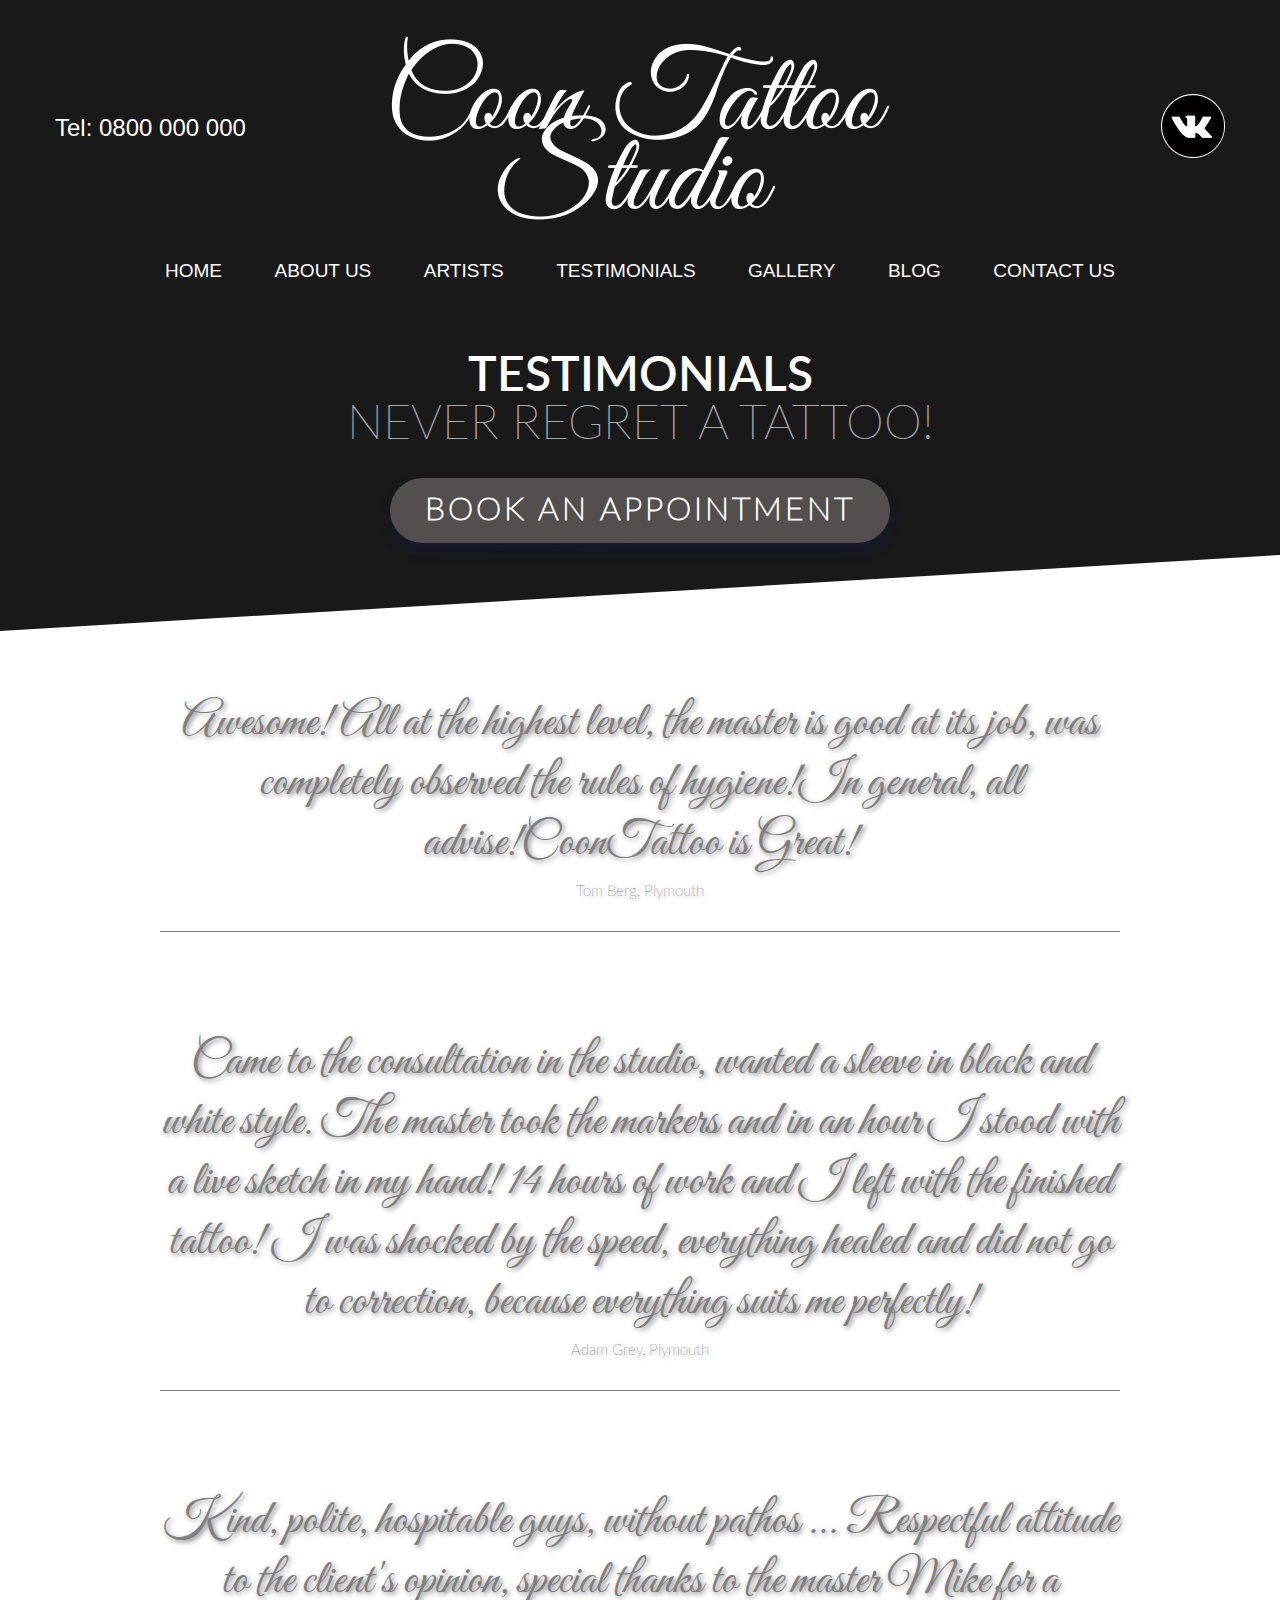
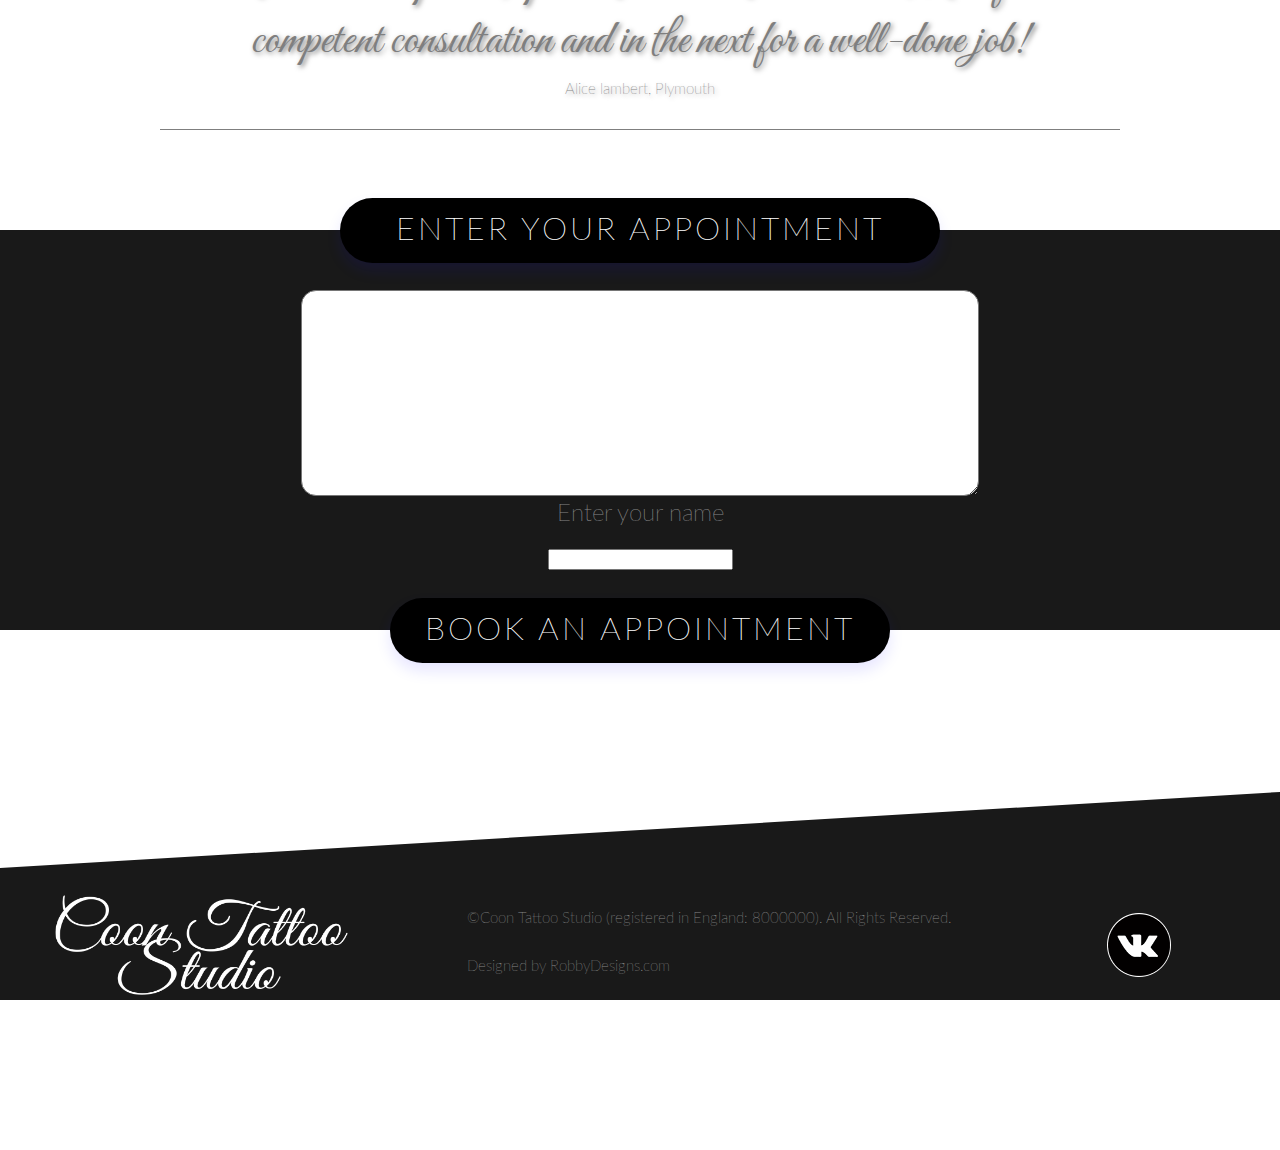
<file: testimonials.html>
<!DOCTYPE html>
<html lang="ru">
	<head>
		<meta charset="UTF-8">
		<meta http-equiv="X-UA-Compatible" content="IE=edge">
    	<meta name="viewport" content="width=device-width, initial-scale=1">
		<title>Testimonials</title>
		<link href="css/repeating-style.css" rel="stylesheet">
		<link href="css/testimonials-style.css" rel="stylesheet">
		<link href="css/repeating-head-footer-style.css" rel="stylesheet">
		<link rel="shortcut icon" href="images/favicon.ico" type="image/x-icon">
		<link href="https://fonts.googleapis.com/css?family=Great+Vibes" rel="stylesheet">
	</head>
	<body>
		<header class="main-head">
			<div class="head">
				<div class="burger" id="burger">
					<img src="images/raccoon-intro.png" alt="Coon Image Logo" title="Coon Logo">
				</div>
				<div id="TNum">Tel: 0800 000 000</div>
				<div id="logo"><img src="images/header/logo.png" alt="Tattoo Studio Logo" title="CoonTattoo logo"></div>
				<div id="VK">
		 			<a href="#" title="CoonTattoo VKontakte Group">
		 				<img src="images/header/vk_icon.png" alt="CoonTattoo VK group" title="CoonTattoo VK link">
		 			</a>
		 		</div>
		 	</div>
		 	<nav id="nav">
				<ul>
					<li><a href="index.html" title="Start Page">home</a></li>
					<li><a href="about-us.html" title="About us Page">about us</a></li>
					<li><a href="artists.html" title="Artist Page">artists</a></li>
					<li><a href="#" title="Testimonials Page">testimonials</a></li>
					<li><a href="gallery.html" title="Gallery Page">gallery</a></li>
					<li><a href="#" title="Blog Page">blog</a></li>
					<li><a href="contacts.html" title="Contact Us Page">contact us</a></li>
				</ul>
			</nav>
			<div class="box">
				<h3><span>testimonials</span><br>never regret a tattoo!</h3>
				<a href="#bot" id="main_btn">book an appointment</a>
			</div>
		</header>
		<main class="testimonials" id="testimonials">
			<div class="testimonial">
				<p class="appointment">Awesome! All at the highest level, the master is good at its job, was completely observed the rules of hygiene!In general, all advise!CoonTattoo is Great!</p>
				<p class="testim-author">Tom Berg, Plymouth</p>
			</div>
			<div class="testimonial">
				<p class="appointment">Came to the consultation in the studio, wanted a sleeve in black and white style. The master took the markers and in an hour I stood with a live sketch in my hand! 14 hours of work and I left with the finished tattoo! I was shocked by the speed, everything healed and did not go to correction, because everything suits me perfectly!</p>
				<p class="testim-author">Adam Grey, Plymouth</p>
			</div>
			<div class="testimonial">
				<p class="appointment">Kind, polite, hospitable guys, without pathos ... Respectful attitude to the client's opinion, special thanks to the master Mike for a competent consultation and in the next for a well-done job!</p>
				<p class="testim-author">Alice lambert, Plymouth</p>
			</div>
		</main>
		<div class="mainDiv">
			<a id="bot"></a>
			<div id="form">
				<div id="topInfo">Enter your appointment</div>
				<textarea id="mindtxt" wrap="soft"></textarea>
				<p>Enter your name</p>
				<input type="text" name="name" id="name">
				<div id="botBtn">book an appointment</div>
			</div>
		</div>
		<footer>
			<div class="white">
			</div>
			<div class="black">
				<div class="footer-content">
					<div class="footer-logo">
						<img src="images/header/logo.png" alt="Tattoo Studio Logo" title="CoonTattoo logo">
					</div>
					<div class="footer-txt">
						<p>&#169;Coon Tattoo Studio (registered in England: 8000000). All Rights Reserved.</p>
						<p>Designed by <a href="http://RobbyDesigns.com">RobbyDesigns.com</a></p>
					</div>
					<div class="footer-icon">
						<img src="images/header/vk_icon.png" alt="CoonTattoo VK group" title="CoonTattoo VK link">
					</div>
				</div>
			</div>
		</footer>
		<div id="navigation">
			<ul>
				<li class="headdings">Menu</li>
				<li><a href="index.html" title="Start Page">Home</a></li>
				<li><a href="about-us.html" title="About us Page">About us</a></li>
				<li><a href="#" title="Artist Page">Artists</a></li>
				<li><a href="testimonials.html" title="Testimonials Page">Testimonials</a></li>
				<li><a href="gallery.html" title="Gallery Page">Gallery</a></li>
				<li><a href="#" title="Blog Page">Blog</a></li>
				<li><a href="contacts.html" title="Contact Us Page">Contact us</a></li>
				<li id="cls" class="headdings">Close</li>
			</ul>
		</div>
		<script type="text/javascript" src="js/menu.js"></script> 
		<script type="text/javascript">
			var usertxt = document.getElementById("mindtxt");
			var username = document.getElementById("name");
			var mainDiv = document.getElementById("testimonials");
			var btn = document.getElementById("botBtn");
			
			function sendMess() {
				var text = 	usertxt.value;
				var textN = username.value;
				var box = document.createElement("div");
				var content = document.createElement("p");
				var name = document.createElement("p");
				name.setAttribute("class", "testim-author");
				content.setAttribute("class", "appointment");

				if (text.length > 10)
				{
					content.textContent = text;
					name.textContent = textN;
					box.setAttribute("class", "testimonial");
					mainDiv.appendChild(box);
					box.appendChild(content);
					box.appendChild(name);
					usertxt.value = " ";
					username.value = " ";
				}
				else {
				 	alert ("Not enought symbols!");
				}
			}

			btn.addEventListener("click", sendMess);
		</script>
	</body>
</html>
</file>
<file: css/repeating-style.css>
p, h1, h2, h3 {
		margin: 0;
		padding: 0;
		border: 0;
	}

	body {
		font-size: 16px;
		margin: 0;
	}

	h3 {
		font-family: LatoThin, sans-serif;
		font-weight: 100;
		font-size: 3em;
		color: #A9A9A9;
		margin-bottom: 30px;
		line-height: 1;
		text-transform: uppercase;
	}

	h3 span {
		font-family: LatoSemibold, sans-serif;
		color: white;
		text-transform: uppercase;
	}

	@font-face {
	    font-family: LatoThin;
	    src:url(../fonts/lato.thin.ttf);
	}

	@font-face {
	    font-family: LatoSemibold;
	    src: url(../fonts/lato.semibold.ttf);
	}

@media only screen and (max-width: 766px) {

/*Navigation block*/

	#navigation {
		position: fixed;
		z-index: 50;
		top: 0;
		left: 0;
		width: 100vw;
		height: 100vh;
		background-color: rgba(0,0,0,0.8);
		box-sizing: border-box;
		padding-top: 5vh;
	}

	#navigation ul {
		list-style: none;
		width: 100%;
		height: 100%;
		padding: 0;
	}

	#navigation ul li {
		width: 100%;
		height: 10vh;
		text-align: center;
	}

	#navigation ul li a {
		text-decoration: none;
		font-family: 'Lato', sans-serif;
		font-size: 1.3em;
		color: white;
	}

	.headdings {
		text-transform: uppercase;
		font-family: 'Lato', sans-serif;
		font-size: 1.5em;
		color: #BBBBBB;
	}
}
</file>
<file: css/responsive.css>
p, h1, h2, h3 {
		margin: 0;
		padding: 0;
		border: 0;
	}

	body {
		font-size: 16px;
		margin: 0;
	}

	h3 {
		font-family: LatoThin, sans-serif;
		font-weight: 100;
		font-size: 3em;
		color: #A9A9A9;
		margin-bottom: 30px;
		line-height: 1;
		text-transform: uppercase;
	}

	h3 span {
		font-family: LatoSemibold, sans-serif;
		color: white;
		text-transform: uppercase;
	}

	@font-face {
	    font-family: LatoThin;
	    src:url(../fonts/lato.thin.ttf);
	}

	@font-face {
	    font-family: LatoSemibold;
	    src: url(../fonts/lato.semibold.ttf);
	}

@media only screen and (max-width: 766px) {

/*Navigation block*/

	#navigation {
		position: fixed;
		z-index: 50;
		top: 0;
		left: 0;
		width: 100vw;
		height: 100vh;
		background-color: rgba(0,0,0,0.8);
		box-sizing: border-box;
		padding-top: 5vh;
	}

	#navigation ul {
		list-style: none;
		width: 100%;
		height: 100%;
		padding: 0;
	}

	#navigation ul li {
		width: 100%;
		height: 10vh;
		text-align: center;
	}

	#navigation ul li a {
		text-decoration: none;
		font-family: 'Lato', sans-serif;
		font-size: 1.3em;
		color: white;
	}

	.headdings {
		text-transform: uppercase;
		font-family: 'Lato', sans-serif;
		font-size: 1.5em;
		color: #BBBBBB;
	}
}
</file>
<file: css/mainStyle.css>
/*Header block styles*/

	.main-head {
		width: 100%;
		height: 408px;
		background-color: #191919;
	}

	.burger {
		display: none;
	}

	.head {
		padding-top: 36px;
		background-color: #191919;
		max-width: 1170px;
		height: auto ;
		display: -ms-flex;
		display: -moz-flex;
		display: -webkit-flex;
		display: flex;
		margin: 0 auto 40px auto;
		align-items: center;
		-webkit-justify-content: center;
		-moz-justify-content: center;
		-ms-justify-content: center;
	}
	
	#TNum {
		width: 25%;
		font-family: 'Lato', sans-serif;
		font-size: 1.5em;
		color: white;
	}

	#logo {
		width: 50%;
	}

	#logo img {
		display: block;
		margin: auto;
	}

	#VK {
		width: 25%;
		text-align: right;
	}

	header nav ul {
		max-width: 950px;
		margin: auto;
		padding: 0;
		list-style: none;
		display: -ms-flex;
		display: -moz-flex;
		display: -webkit-flex;
		-webkit-justify-content: space-between;
		-moz-justify-content: space-between;
		-ms-justify-content: space-between;
	}

	header nav ul li {
		font-family: 'Lato', sans-serif;
		font-size: 1.1875em;
	}

	header nav ul li a {
		text-decoration: none;
		color: #FFFFFF;
		text-transform: uppercase;
	}

	header nav ul li a:hover {
		animation: hide 0.5s;
		color: #C7C6C6;
		text-decoration: none;
	}

/*Header block styles End*/

/*Main slider styles*/

	.slider {
		width: 100%;
		height: 670px;
		-webkit-transform: skewY(-3.9deg);
		-moz-transform: skewY(-3.9deg);
		-ms-transform: skewY(-3.9deg);
		transform: skewY(-3.9deg);
		-moz-transform-origin: bottom left;
		-webkit-transform-origin: bottom left;
		-ms-transform-origin: bottom left;
		transform-origin: bottom left;
		position: relative;
		overflow: hidden;
		z-index: 10;
	}

	.carousel {
		width: 100%;
		height: 100%;
	}

	.carousel-inner {
		width: 100%;
		height: 100%;
	}

	.carousel.fade{
		opacity: 1;
	}
	.carousel.fade .item{
		display: block;
		position: absolute;	
		left: 0;
		top: 0;
		width: 100%;
		height: 670px;
		opacity: 0;
		transition: opacity .5s;
	}

	.carousel.fade .item.active{
		position: relative;
		opacity: 1;
		width: 100%;
		height: 100%;
	}

	.item > img {
		width: 100%;
		height: 670px;
	}

	.carousel-indicators {
		display: -ms-flex;
		display: -moz-flex;
		display: -webkit-flex;
		display: flex;
		-webkit-justify-content: space-between;
		-moz-justify-content: space-between;
		-ms-justify-content: space-between;
		width: 95px;
		height: 22px;
		margin: 0 auto;
		bottom: 0;
		-webkit-transform: skewY(3.9deg) translate(-50%, -50%);
		-moz-transform: skewY(3.9deg) translate(-50%, -50%);
		-ms-transform: skewY(3.9deg) translate(-50%, -50%);
		transform: skewY(3.9deg) translate(-50%, -50%);
	}

	.carousel-indicators li {
		margin: 0;
		width: 22px;
		height: 22px;
		border-radius: 11px;
		border: 2px solid white;
		box-sizing: border-box;
		background-color: #505050;
	}

	.carousel-indicators .active {
		width: 22px;
		height: 22px;
		border-radius: 11px;
		border: 2px solid white;
		box-sizing: border-box;
		background-color: #191919;
		margin: 0;
	}

	.carousel-caption {
		width: 30%;
		-webkit-transform: skewY(3.9deg);
		-moz-transform: skewY(3.9deg);
		-ms-transform: skewY(3.9deg);
		transform: skewY(3.9deg);
		top: 10%;
		left: 66%;
		text-align: right;
		font-size: 1em;
	}

	.carousel-caption h3 {
		color: white;
		text-transform: none;
		font-family: 'Great Vibes', cursive;
		font-size: 4em;
	}

/*Main slider styles End*/


/*Welcome block styles*/

	.introduce {
		width: 100%;
		height: 600px;
		margin-top: -24px;
		-webkit-transform: skewY(3.4deg);
		-moz-transform: skewY(3.4deg);
		-ms-transform: skewY(3.4deg);
		transform: skewY(3.4deg);
		background-color: #191919;
	}

	.welcome, .street {
		width: 570px;
		height: 270px;
		padding: 0;
		margin: 0;
	}

	.main-container {
		max-width: 1170px;
		height: 100%;
		display: -ms-flex;
		display: -moz-flex;
		display: -webkit-flex;
		display: flex;
		padding-top: 135px;
		box-sizing: border-box;
		margin: auto;
		-webkit-justify-content: space-between;
		-moz-justify-content: space-between;
		-ms-justify-content: space-between;
		-webkit-transform: skewY(-3.4deg);
		-moz-transform: skewY(-3.4deg);
		-ms-transform: skewY(-3.4deg);
		transform: skewY(-3.4deg);
	}

	.welcome p, .street .work-info p {
		font-family: LatoThin, sans-serif;
		font-size: 15px;
		color: #BBBBBB;
		line-height: 1.4;
	}

	.street img {
		height: 145px;
		width: 180px;
		display: block;
		float: left;
		margin-right: 20px;
	}

	.work-info {
		float: left;
		display: -ms-flex;
		display: -moz-flex;
		display: -webkit-flex;
		display: flex;
		flex-direction: column;
		-webkit-justify-content: space-between;
		-moz-justify-content: space-between;
		-ms-justify-content: space-between;
		height: 145px;
		width: 370px;
	}

	.glyphicon {
		margin-right: 10px;
	}

	.work-info p:first-child {
		font-size: 16px;
	}

/*Welcome block styles End*/

/*Masters-slider style*/

	.masters {
		max-width: 1170px;
		height: 750px;
		margin: auto;
	}

	.masters .carousel.fade .carousel-inner .new-item {
		height: 510px;
		width: 100%;
		display: -ms-flex;
		display: -moz-flex;
		display: -webkit-flex;
		display: flex;
		-webkit-justify-content: space-between;
		-moz-justify-content: space-between;
		-ms-justify-content: space-between;
		z-index: -1;
	}

	.new-item img {
		width: 49%;
		height: 100%;
		overflow: hidden;

	}

	.new-item .txt-info {
		width: 49%;
		height: 100%;
		padding-right: 100px;
		padding-top: 100px;
		box-sizing: border-box;
	}

	.new-item .txt-info h3 {
		font-family: LatoThin, sans-serif;
		font-size: 3em;
		color: #666666;
	}

	.masters .carousel .carousel-inner .new-item .txt-info h3 a {
		color: black;
		text-decoration: none;
		font-family: LatoSemibold, sans-serif;
	}

	.new-item .txt-info p {
		font-family: LatoThin, sans-serif;
		font-size: 15px;
		color: #C0C0C0;
	}

	.new 	{
		height: 240px;
		width: 100%;
		-webkit-transform: none;
		-moz-transform: none;
		-ms-transform: none;
		transform: none;
		left: 0;
		top: 510px;
		z-index: 0;
	}
	.new li, .new .active{
		width: 234px;
		height: 100%;
		border-radius: 0px;
		text-indent: 0;
		border: 0;
		position: relative;
	}

	.new li img {
		width: 100%;
		height: 100%;
	}

	.new li .hide-block {
		width: 100%;
		height: 100%;
		background-color: rgba(0,0,0,0.5);
		position: absolute;
		top: 0;
		opacity: 0;
		z-index: 3;
		text-align: center;
		padding-top: 80px;
		box-sizing: border-box;
	}

	.new li .hide-block h4, p {
		font-family: 'Great Vibes', cursive;
		font-size: 1.625em;
		color: #C8C8C8;
		margin: 0;
		margin-bottom: 10px;
	}

	.new li .hide-block p {
		font-size: 1.5em;
	}

	.new li .hide-block:hover {
		opacity: 1;
		transition: 0.5s;
	}

	.masters .carousel-control {
		background-image: none;
		width: 42px;
		height: 42px;
		border-radius: 21px;
		top: 610px;
		opacity: 1;
		background-image: url(../images/carousel-controll.png);
	}

	.masters .left {
		margin-left: 15px;
	}

	.masters .right {
		-webkit-transform: rotate(180deg);
		-moz-transform: rotate(180deg);
		-ms-transform: rotate(180deg);
		transform: rotate(180deg);
		margin-right: 15px;
	}

/*Masters-slider styles End*/

/*Testimonials block styles*/

	.testimonials {
		width: 100%;
		height: 600px;
		margin-top: -40px;
		-webkit-transform: skewY(-3.4deg);
		-moz-transform: skewY(-3.4deg);
		-ms-transform: skewY(-3.4deg);
		transform: skewY(-3.4deg);
		background-color: #191919;
	}

	.active-testimonial {
		position: relative;
		width: 960px;
		height: 100%;
		margin: auto;
		text-align: center;
		padding-top: 140px;
		box-sizing: border-box;
		-webkit-transform: skewY(3.4deg);
		-moz-transform: skewY(3.4deg);
		-ms-transform: skewY(3.4deg);
		transform: skewY(3.4deg);
	}

	.active-testimonial p {
		font-family: 'Great Vibes', cursive;
		font-size: 3em;
		color: #7F7F7F;
	}

	.active-testimonial .testim-author {
		font-family: LatoThin, sans-serif;
		font-size: 15px;
		color: #888888;
		margin-top: 10px;
	}

	.add-testimonial {
		width: 290px;
		height: 58px;
		box-sizing: border-box;
		position: absolute;
		right: 0;
		bottom: 0;
		font-family: LatoThin, sans-serif;
		font-size: 1.3125em;
		color: white;
		line-height: 58px;
		background-color: #888888;
		border: 1px solid white;
		text-transform: uppercase;
	}

	.add-testimonial:hover {
		cursor: pointer;
		background-color: #191919;
		color: white; 
	}

/*testimonials block styles End*/

/*Gallery block style*/

	.gallery {
		max-width: 1170px;
		height: 1396px;
		margin: auto;
	}

	.gallery-title {
		width: 100%;
		height: 396px;
		padding-top: 145px;
		box-sizing: border-box;
	}

	.gallery-title h3 {
		color: #282828;
		line-height: 1.1;
	}

	.gallery-title h3 span {
		color: black;
	}

	.gallery-title p {
		font-family: LatoThin, sans-serif;
		color: #888888;
		font-size: 15px;
		margin-top: 30px;
		margin-bottom: 60px;
	}

	.gallery-content {
		width: 100%;
		height: 730px;
	}

	.container {
		width: 100%;
		padding: 0;
	}

	.row {
		padding: 0;
	}

	.thumb img {
	width: 100%;
	height: 100%; 
	-webkit-filter: grayscale(0);  
	background-color: #fff; 
	padding:5px; 
	box-sizing: border-box;
	} 

    .thumb img:hover {  
      -webkit-filter: grayscale(1); 
    } 

    .thumb {
    width: 25%;
    height: 340px;
	padding:5px;
	box-sizing: border-box;
    }
    

/*Gallery block styles End*/

/*Blog block styles*/

	.blog {
		width: 100%;
		height: 650px;
		background-color: #191919;
		-webkit-transform: skewY(3.4deg);
		-moz-transform: skewY(3.4deg);
		-ms-transform: skewY(3.4deg);
		transform: skewY(3.4deg);
		box-sizing: border-box;
		padding-top: 75px;
	}

	.blog-container {
		max-width: 1170px;
		height: 500px;
		margin: auto;
		-webkit-transform: skewY(-3.4deg);
		-moz-transform: skewY(-3.4deg);
		-ms-transform: skewY(-3.4deg);
		transform: skewY(-3.4deg);
	}

	.blog-headding {
		width: 100%;
		height: 125px;
		text-align: center;
		box-sizing: border-box;
	}

	.blog-posts {
		width: 100%;
		height: 250px;
		display: -ms-flex;
		display: -moz-flex;
		display: -webkit-flex;
		display: flex;
		-webkit-justify-content: space-between;
		-moz-justify-content: space-between;
		-ms-justify-content: space-between;
	}

	.first,.second,.third {
		width: 370px;
		height: 250px;
		overflow: hidden;
		background-size: cover;
		background-position: center;
		background-repeat: no-repeat;
	}

	.main-post:hover .post-one {
		-webkit-transform: translateY(-200px);
		-moz-transform: translateY(-200px);
		-ms-transform: translateY(-200px);
		transform: translateY(-200px);
		transition: 0.5s;
	}

	.first {
		background-image: url(../images/slider/img1.jpg);
	}

	.second {
		background-image: url(../images/slider/img2.jpg);
	}

	.third {
		background-image: url(../images/slider/img3.jpg);
	}

	.post-one {
		width: 100%;
		height: 100%;
		margin-top: 200px;
		background-color: rgba(0,0,0,0.5);
		padding-top: 18px;
		box-sizing: border-box;
		padding-left: 15px;
	}

	.post-one h3 {
		font-family: LatoThin, sans-serif;
		font-size: 16px;
		text-transform: uppercase;
	}

	.post-one p {
		font-family: LatoThin, sans-serif;
		font-size: 14px;
	}

	.post-one .btn {
		width: 105px;
		height: 37px;
		background-color: black;
		color: white;
		border: none;
		margin-top: 20px;
		margin-bottom: 30px;
		text-transform: uppercase;
	}

/*Blog block styles End*/

/*Contacts block styles*/

	.contacts {
		width: 100%;
		height: 540px;
	}

	.contact-board {
		max-width: 1170px;
		height: 540px;
		display: -ms-flex;
		display: -moz-flex;
		display: -webkit-flex;
		display: flex;
		-webkit-justify-content: space-between;
		-moz-justify-content: space-between;
		-ms-justify-content: space-between;
		margin: auto;
	}

	.contact-txt, .contact-photo {
		width: 570px;
		height: 100%;
	}

	.contact-txt {
		padding-top: 150px;
		box-sizing: border-box;
	}

	.contact-txt p {
		font-family: LatoThin, sans-serif;
		font-size: 15px;
		color: #BBBBBB;
		line-height: 1.2;
		word-spacing: 5px;
		margin-bottom: 30px;
	}

	.contact-txt h3 span {
		color: black;
	}

	.contact-txt p:last-child {
		font-size: 1.5em;
		margin-bottom: 0;
	}

	#contact-number {
		font-family: LatoThin, sans-serif;
		font-size: 1.5em;
		color: #BBBBBB;
	}

	.contact-photo img {
		width: 100%;
		height: 100%;
	}

/*Contacts block styles End*/

/*Footer block styles*/

	footer {
		height: 370px;
		width: 100%;
		padding-top: 80px;
		overflow: hidden;
		margin-top: -80px;
	}

	.white {
		width: 100%;
		height: 80px;
		background-color: white;
		-webkit-transform: skewY(-3.4deg);
		-moz-transform: skewY(-3.4deg);
		-ms-transform: skewY(-3.4deg);
		transform: skewY(-3.4deg);
	}

	.black {
		width: 100%;
		height: 500px;
		background-color: #191919;
		transform: skewY(-3.4deg);
		padding-top: 15px;
	}

	.footer-content {
		max-width: 1170px;
		height: 200px;
		transform: skewY(3.4deg);
		margin: auto;
		display: -ms-flex;
		display: -moz-flex;
		display: -webkit-flex;
		display: flex;
		-webkit-justify-content: space-between;
		-moz-justify-content: space-between;
		-ms-justify-content: space-between;
		align-items: center;
	}

	.footer-logo {
		width: 30%;
		height: 150px;
	}

	.footer-logo img {
		width: 100%;
		height: 100%;
	}

	.footer-txt {
		width: 50%;
		height: 150px;
		padding-top: 40px;
		box-sizing: border-box;
	}

	.footer-txt p {
		font-family: LatoThin, sans-serif;
		font-size: 15px;
		color: #888888;
		margin-bottom: 30px;
		margin-left: 90px;
	}

	.footer-txt a {
		text-decoration: none;
		color: #888888; 
	}

	.footer-txt a:hover {
		color: #979797;
	}

	.footer-icon {
		width: 20%;
		height: 150px;
		position: relative;
	}

	.footer-icon img {
		position: relative;
		top: 43px;
		left: 116px;
		cursor: pointer;
	}

/*Footer block styles End*/
	
	#navigation {
		display: none;
	}
</file>
<file: css/about-us-style.css>
header {
	margin-bottom: 50px;
}

p {
	font-family: LatoThin, sans-serif;
	font-size: 1.5em;
	color: #BBBBBB;
	line-height: 1.4;
}

span {
	color: white;
	cursor: pointer;
}

.t-style, .t-signup, .education {
	width: 100%;
	height: 600px;
	background-color: #191919;
	padding-top: 100px;
	box-sizing: border-box;
}

.t-style {
	transform: skewY(-3.4deg);
}

.education {
	transform: skewY(3.4deg);
	z-index: 10;
	position: relative;
	margin-bottom: 100px;
}

.t-signup {
	background-color: transparent;
}

.container {
	transform: skewY(3.4deg);
	display: flex;
	justify-content: space-between;
	max-width: 1170px;
	height: 400px;
	margin: auto;
}

.container > div {
	width: 48%;
}

.container > div p {
	padding-top: 60px;
}

.container div img {
	width: 100%;
	height: 100%;
}
.third {
	transform: skewY(-3.4deg);
}

.education .third p {
	padding-top: 40px;
}
.sec {
	transform: none;
}

.t-black {
	color: black;
}


@media only screen and (min-width: 767px) and (max-width: 1116px) {

	p {
		font-size: 1.2em;
	}
}

@media only screen and (max-width: 619px) {
	
	.t-signup, .education, .t-style {
		width: 100%;
		height: auto;
		padding: 20px 0;
		box-sizing: initial;
	}

	.fade {
		display: none;
	}

	.container {
		display: block;
		height: auto;
	}

	.container>div {
		margin: auto;
		width: 90%;
	}

	.container div p {
		padding: 0;
		margin: 50px auto;
	}
}
</file>
<file: css/repeating-head-footer-style.css>
/*Header block styles*/

	.main-head {
		width: 100%;
		background-color: #191919;
		height: auto;
		padding-top: 150px;
		transform: skewY(-3.4deg);
		box-sizing: border-box;
		margin-top: -150px;
		padding-bottom: 50px;
	}

	#burger {
		display: none;
	}

	.burger {
		display: block;
		width: 15vw;
		height: 15vw;
		margin-left: 10px;
		cursor: pointer;
		animation: shadow 3s infinite;
		animation-timing-function: linear;
	}
	
	.burger img {
		width: 15vw;
		height: 15vw;
	}

	.head {
		padding-top: 36px;
		background-color: #191919;
		max-width: 1170px;
		height: auto ;
		display: flex;
		margin: 0 auto 40px auto;
		align-items: center;
		justify-content: center;
	}

	#TNum {
		width: 25%;
		font-family: 'Lato', sans-serif;
		font-size: 1.5em;
		color: white;
	}

	#logo {
		width: 50%;
	}

	#logo img {
		display: block;
		margin: auto;
	}

	#VK {
		width: 25%;
		text-align: right;
	}

	header nav ul {
		max-width: 950px;
		margin: auto;
		padding: 0;
		list-style: none;
		display: flex;
		justify-content: space-between;
	}

	header nav ul li {
		font-family: 'Lato', sans-serif;
		font-size: 1.1875em;
	}

	header nav ul li a {
		text-decoration: none;
		color: #FFFFFF;
		text-transform: uppercase;
	}

	header nav ul li a:hover {
		animation: hide 0.5s;
		color: #C7C6C6;
		text-decoration: none;
	}

	.head, nav {
		transform: skewY(3.4deg);
	}

/*Header block styles End*/

/*Footer block styles*/

	footer {
		width: 100%;
		overflow: hidden;
		margin-top: -80px;
		height: 250px;
		padding-top: 0;
	}

	.white {
		width: 100%;
		height: 80px;
		background-color: white;
		transform: skewY(-3.4deg);
	}

	.black {
		width: 100%;
		height: 500px;
		background-color: #191919;
		transform: skewY(-3.4deg);
		padding-top: 15px;
	}

	.footer-content {
		max-width: 1170px;
		height: 200px;
		transform: skewY(3.4deg);
		margin: auto;
		display: flex;
		justify-content: space-between;
		align-items: center;
	}

	.footer-logo {
		width: 25%;
		height: 50%
	}

	.footer-logo img {
		width: 100%;
		height: 100%;
	}

	.footer-txt {
		width: 50%;
		height: 150px;
		padding-top: 40px;
		box-sizing: border-box;
	}

	.footer-txt p {
		font-family: LatoThin, sans-serif;
		font-size: 15px;
		color: #888888;
		margin-bottom: 30px;
		margin-left: 90px;
	}

	.footer-txt a {
		text-decoration: none;
		color: #888888; 
	}

	.footer-txt a:hover {
		color: #979797;
	}

	.footer-icon {
		width: 20%;
		height: 150px;
		position: relative;
	}

	.footer-icon img {
		position: relative;
		top: 43px;
		left: 116px;
		cursor: pointer;
	}

/*Footer block styles end*/

	#navigation {
		display: none;
	}

@media only screen and (min-width: 767px) and (max-width: 1169px) {
	
	#TNum {
	font-size: 1em;
	}

	#logo img {
		width: 100%;
	}

	.footer-icon img {
		left: 100px;
	}
}

@media only screen and (max-width: 766px) {
	
	body {
		font-size: 12px;
	}

/*Header styles*/

	header {
		height: 350px;
	}

	.main-head {
		width: 100%;
	}

	#burger {
		display: block;
	}
	
	#TNum, #VK {
		display: none;
	}
	
	.head {
		width: 100%;
		justify-content: space-between;
	}

	#logo {
		width: 70%;
		margin-right: 10px;
	}

	#logo img {
		width: 100%;
		max-height: 140px;
	}

	.main-head nav {
		display: none;
	}

/*Header styles End*/

/*Footer styles*/

	.footer-content {
		display: block;
	}

	.footer-logo {
		width: 80%;
		margin: auto;
	}
	
	.footer-txt {
		width: 100%;
		padding: 0;
		text-align: center;
	}
	
	.footer-txt p {
		margin: 0;
	}

	.footer-icon {
		display: none;
	}

/*Footer styles End*/
}

@keyframes shadow {
	from {background: radial-gradient(0% 0%, white, transparent);}
	50% {background: radial-gradient(55% 55%, white, transparent);}
	to {background: radial-gradient(0% 0%, white, transparent);}
}
</file>
<file: css/gallery-page-styles.css>
.gallery {
		max-width: 1170px;
		height: auto;
		margin: auto;
	}

	.gallery-title {
		width: 100%;
		height: 396px;
		padding-top: 145px;
		box-sizing: border-box;
	}

	.gallery-title h3 {
		color: #282828;
		line-height: 1.1;
	}

	.gallery-title h3 span {
		color: black;
	}

	.gallery-title p {
		font-family: LatoThin, sans-serif;
		color: #888888;
		font-size: 15px;
		margin-top: 30px;
		margin-bottom: 60px;
	}

	.gallery-content {
		width: 100%;
		height: 730px;
	}

	.container {
		width: 100%;
		padding: 0;
		margin-bottom: 80px;
	}

	.row {
		padding: 0;
	}

	.thumb img {
	width: 100%;
	height: 100%; 
	-webkit-filter: grayscale(0);  
	background-color: #fff; 
	padding:5px; 
	box-sizing: border-box;
	} 

    .thumb img:hover {  
      -webkit-filter: grayscale(1); 
    } 

    .thumb {
    width: 25%;
    height: 340px;
	padding:5px;
	box-sizing: border-box;
    }

@media only screen and (max-width: 766px) {
	
	.gallery-title {
		text-align: center;
		padding-top: 20px;
		margin-bottom: 40px;
	}

	.row {
		width: 100%;
		margin: auto;
	}

	.thumb {
		width: 50%;
		height: 200px;
		margin: 0;
		padding: 0;
	}
}

@media only screen and (max-width: 416px) {

	body {
		font-size: 10px;
	}

	.box a, #botBtn {
		width: 300px;
		line-height: 1.25em;
	}

	#topInfo {
		width: 300px;
		line-height: 1.5em;
	}
}
</file>
<file: css/testimonials-style.css>
.testimonials {
		width: 100%;
	}

	.testimonial {
		max-width: 960px;
		height: auto;
		text-align: center;
		box-sizing: border-box;;
		margin: 100px auto;
		border-bottom: 1px groove #7F7F7F;
	}

	.appointment {
		font-family: 'Great Vibes', cursive;
		font-size: 3em;
		color: #7F7F7F;
		text-shadow: 2px 2px 5px #7F7F7F;
		word-wrap: break-word;
	}

	.testimonial .testim-author {
		font-family: LatoThin, sans-serif;
		font-size: 15px;
		color: #888888;
		margin-top: 10px;
		margin-bottom: 30px;
		text-shadow: 2px 2px 5px #888888;
	}

	.box {
		padding-top: 70px;
		background-color: #191919;
		text-align: center;
	}

	.box h3,a {
		transform: skewY(3.4deg);
		margin-bottom: 30px;
	}

	.box a {
		text-decoration: none;
		outline: none;
		display: block;
		width: 500px;
		height: 65px;
		line-height: 2em;
		border-radius: 45px;
		margin: auto;
		font-family: LatoThin, sans-serif;
		font-size: 2em;
		text-transform: uppercase;
		text-align: center;
		letter-spacing: 3px;
		font-weight: 600;
		color: white;
		background: #524f4e;
		box-shadow: 0 8px 15px rgba(24,0,255,.1);
		transition: .3s;
	}

	.box a:hover {
		background: #524f4e;
		box-shadow: 0 15px 20px rgba(24,0,255,.4);
		color: white;
		transform: translateY(-7px) skewY(3.4deg);
	}

	.main-head {
		margin-top: 0;
		padding-top: 80px;
		transform: translateY(-100px) skewY(-3.4deg);
	}
	
	.mainDiv {
		width: 100%;
		height: 400px;
		background-color: #191919;
		margin-bottom: 200px;
	}

	#form {
		max-width: 960px;
		height: 100%;
		position: relative;
		margin: auto;
		text-align: center;
	}

	#topInfo, #botBtn {
		position: absolute;
		width: 500px;
		height: 65px;
		line-height: 2em;
		border-radius: 45px;
		margin: auto;
		font-family: LatoThin, sans-serif;
		font-size: 2em;
		text-transform: uppercase;
		text-align: center;
		letter-spacing: 3px;
		color: white;
		background-color: black;
		box-shadow: 0 8px 15px rgba(24,0,255,.1);
		transition: .3s;
		left: 50%;
		transform: translateX(-50%);
	}

	#topInfo {
		width: 600px; 
		margin-top: -32.5px;
	}

	#botBtn {
		bottom: -32.5px;
		cursor: pointer;
	}

	#botBtn:hover {
		box-shadow: 0 15px 20px rgba(24,0,255,.4);
	}
	
	textarea {
		width: 70%;
		height: 200px;
		margin-top: 60px;
		border-radius: 15px;
	}
	
	#form p {
	font-family: LatoThin, sans-serif;
		font-size: 1.5em;
		color: #888888;
		margin-bottom: 20px;
	}

@media only screen and (max-width: 766px) {	
	.box {
		padding-top: 0;
	}

	.box a, #botBtn {
		width: 350px;
		line-height: 2.5em;
	}

	#topInfo {
    	width: 400px;
    	line-height: 2.5em;
	}
}	

@media only screen and (max-width: 416px) {

	body {
		font-size: 10px;
	}

	.box a, #botBtn {
		width: 300px;
		line-height: 1.25em;
	}

	#topInfo {
		width: 300px;
		line-height: 1.5em;
	}
}
</file>
